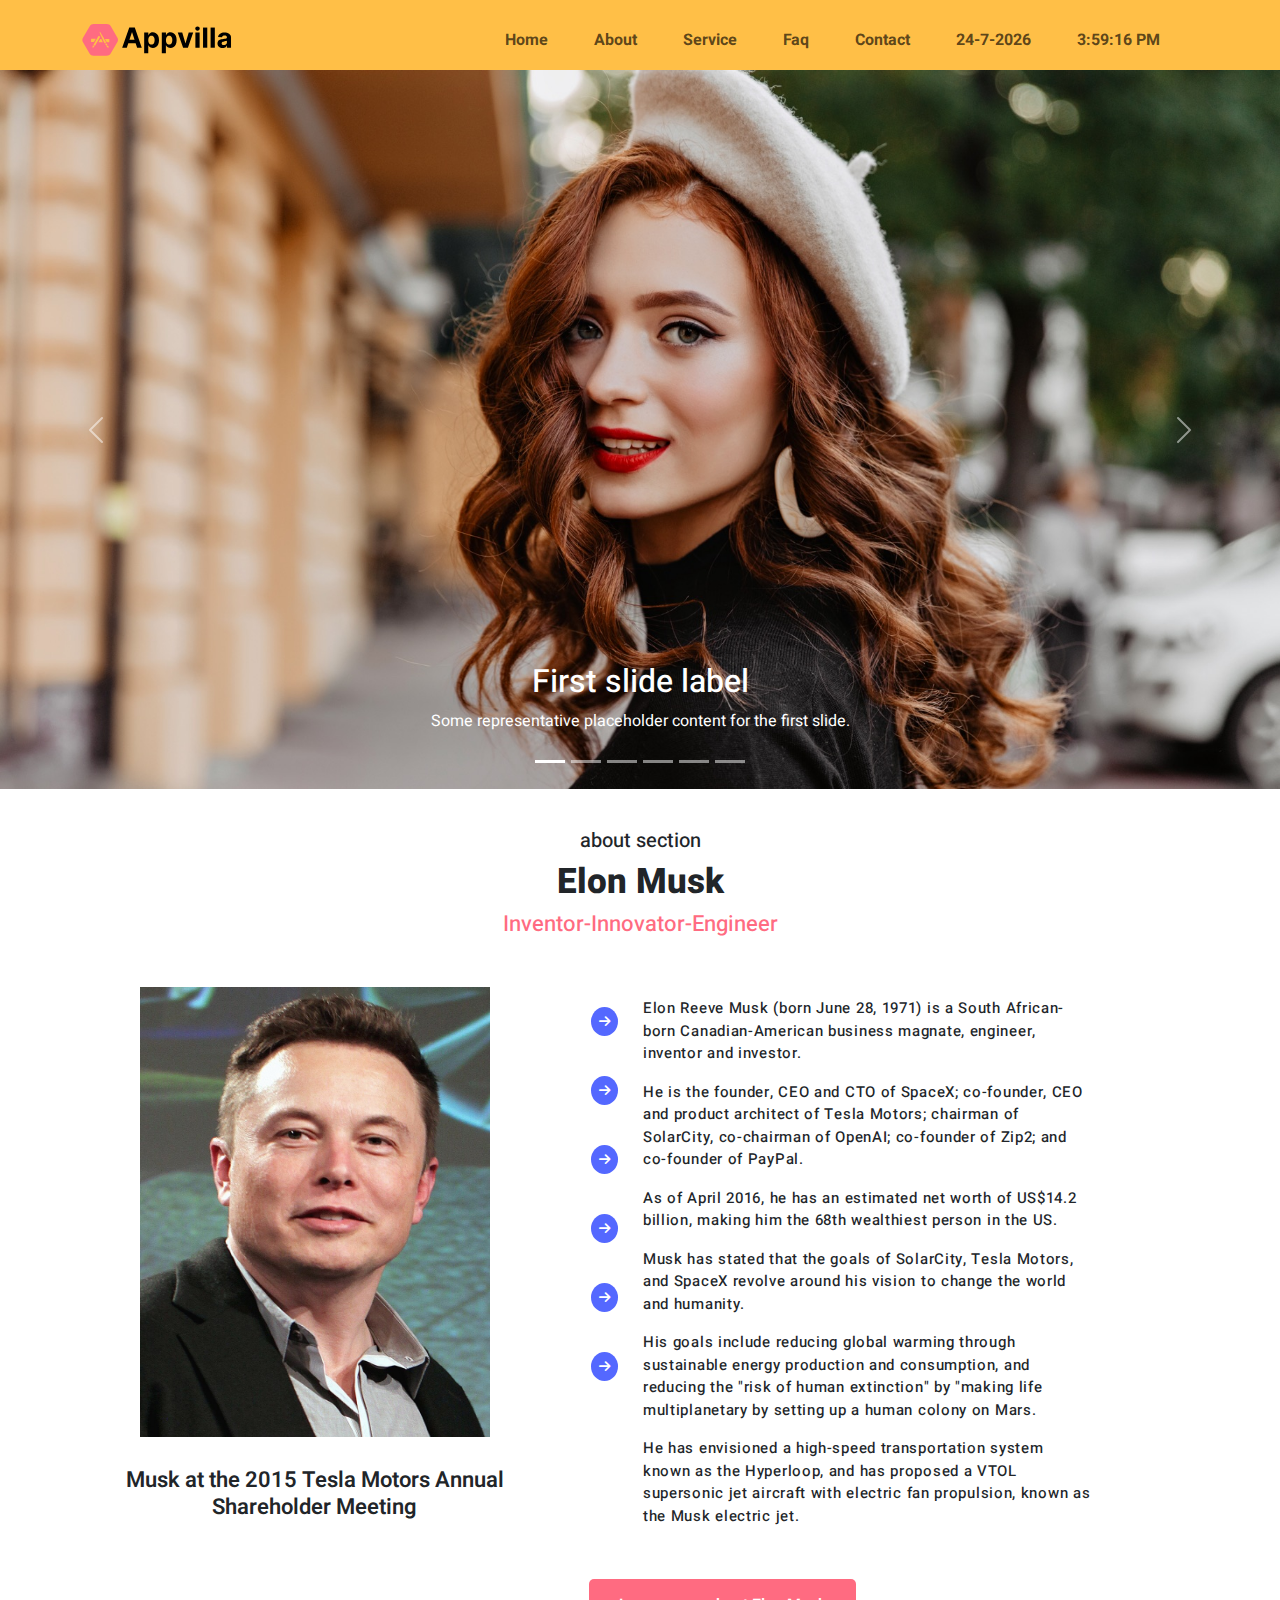
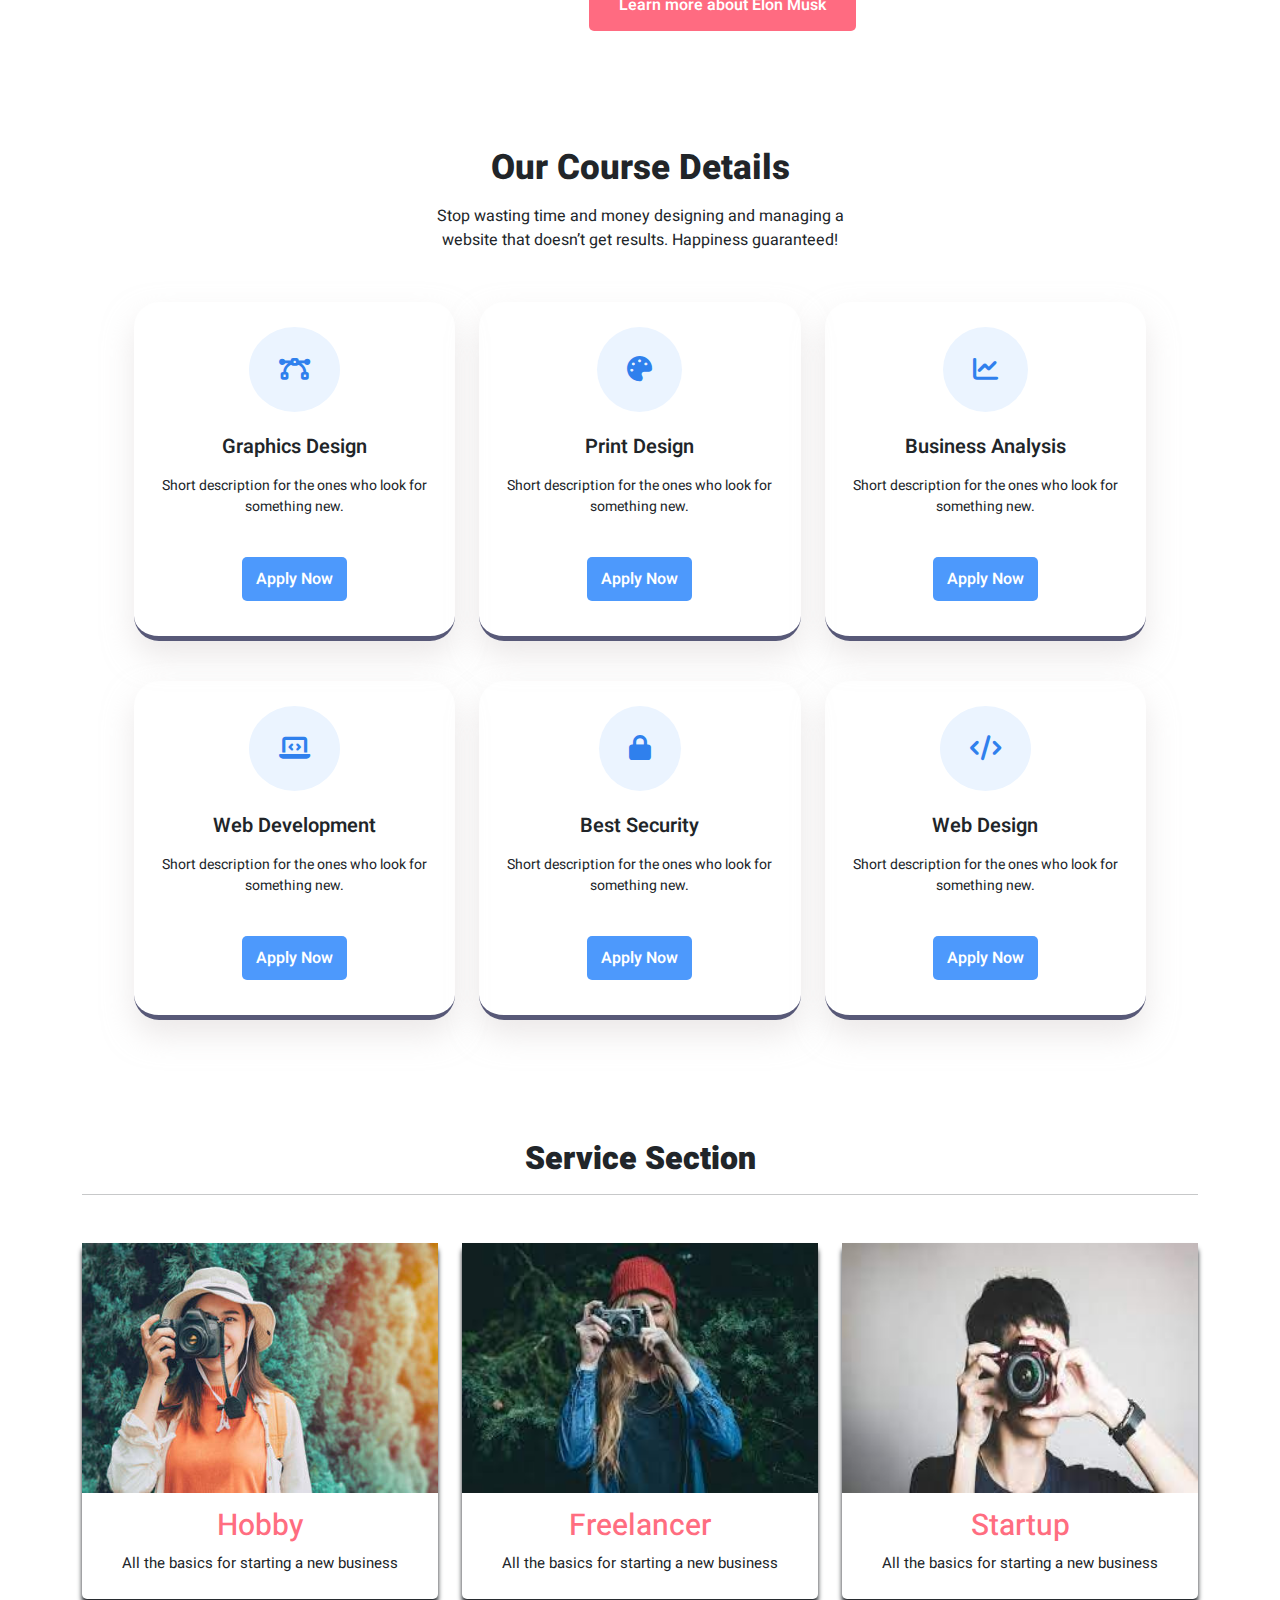
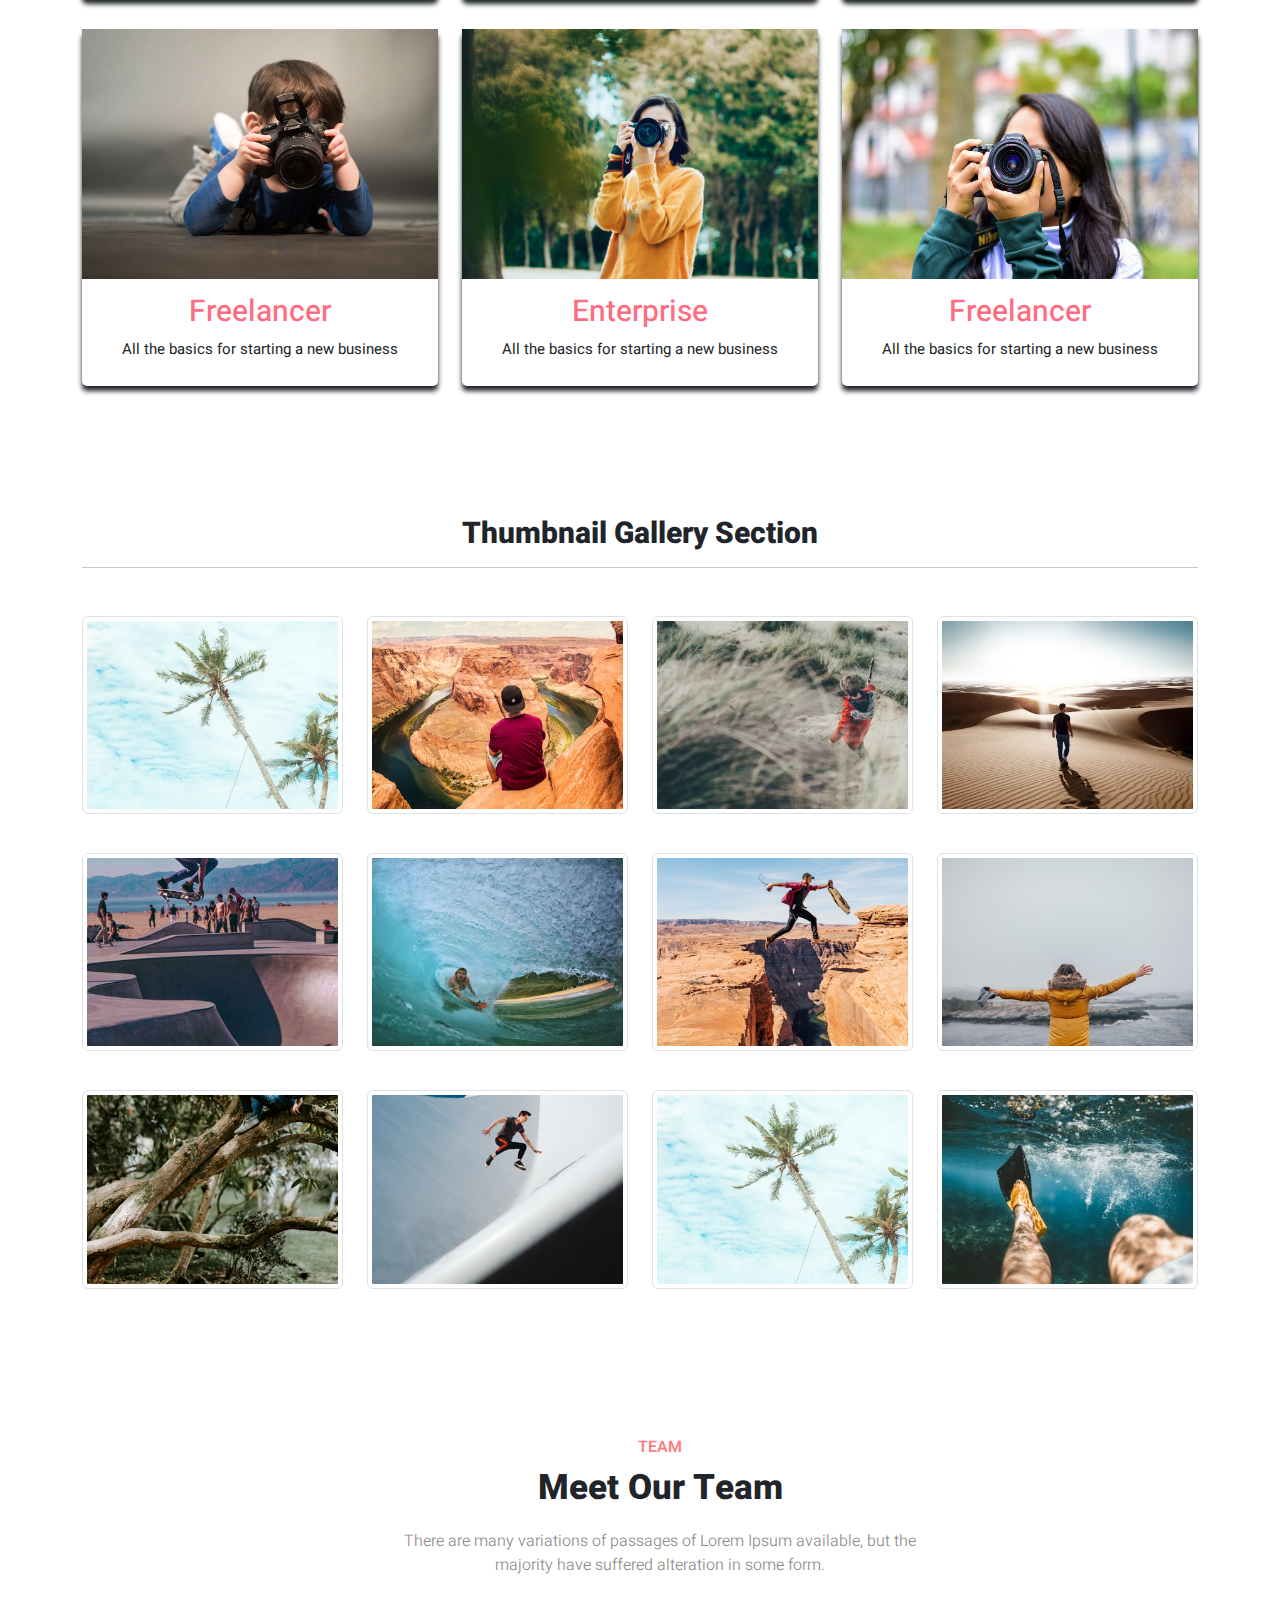
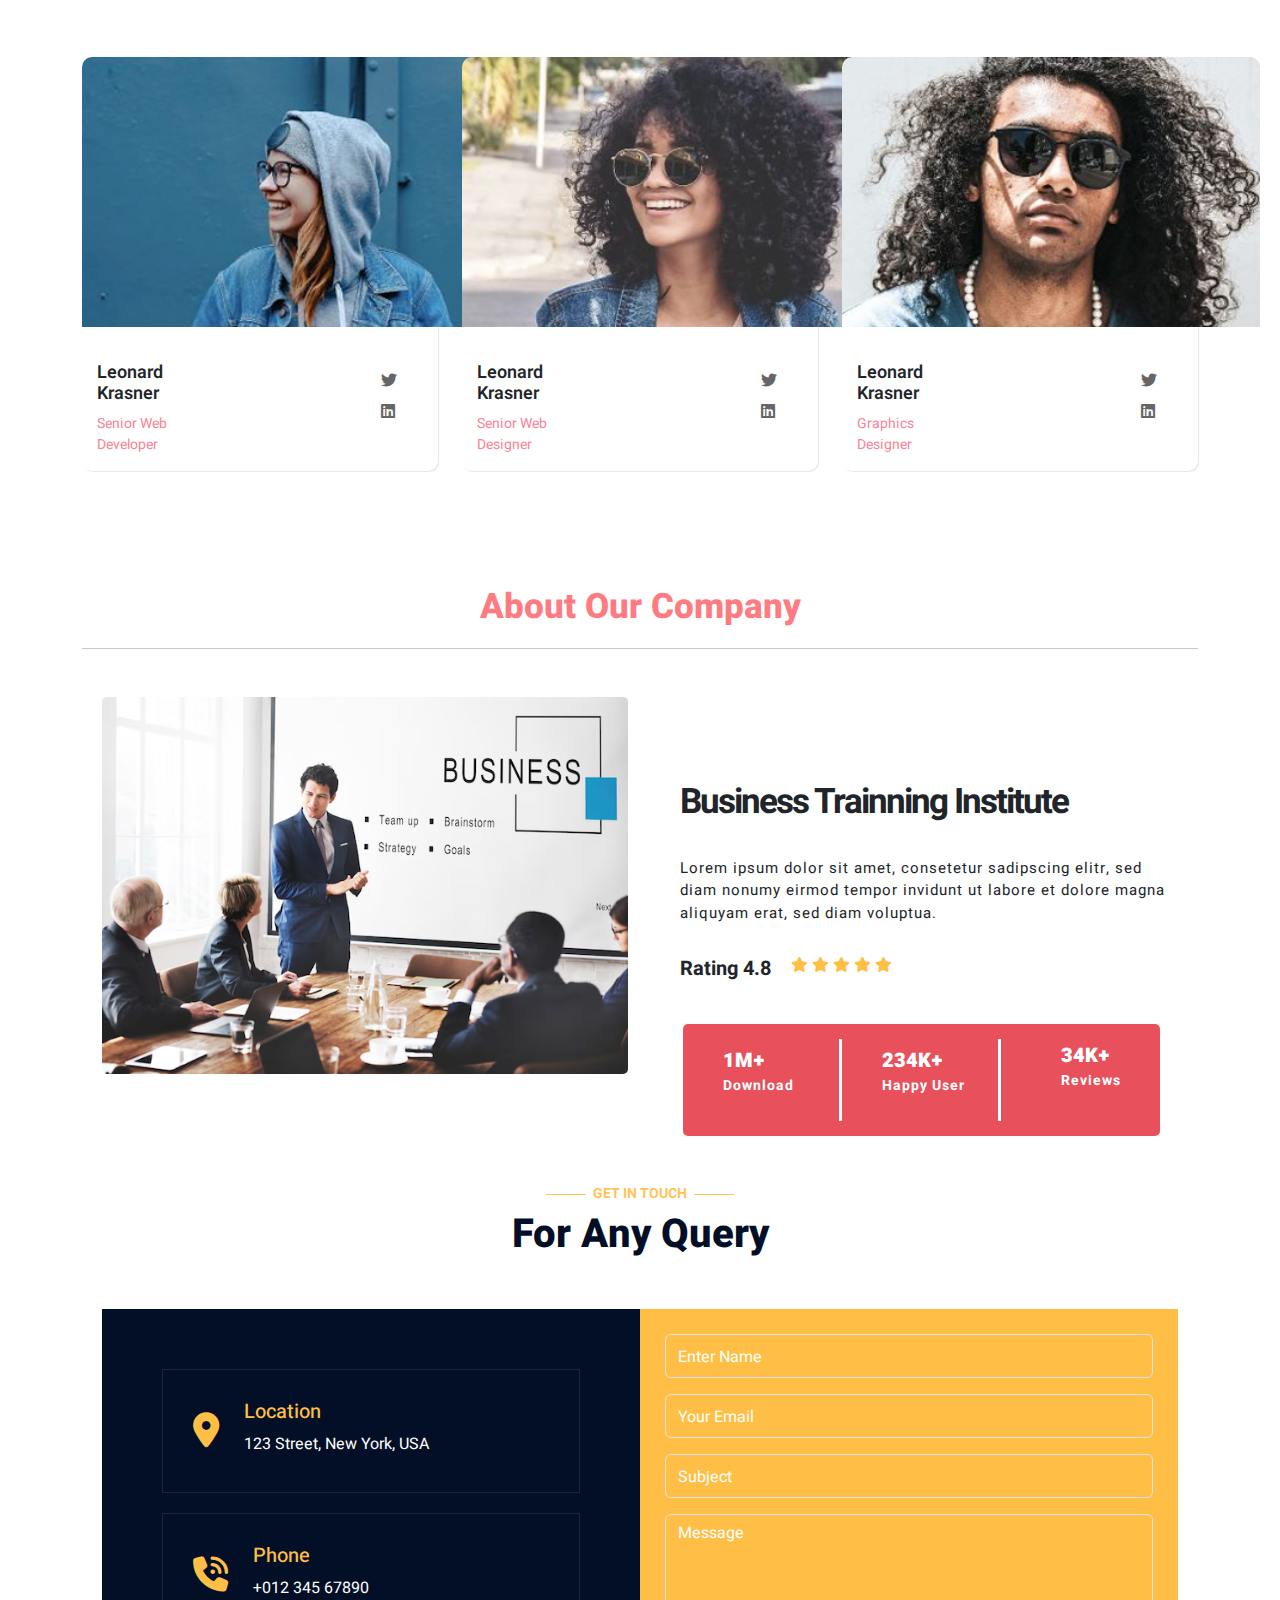
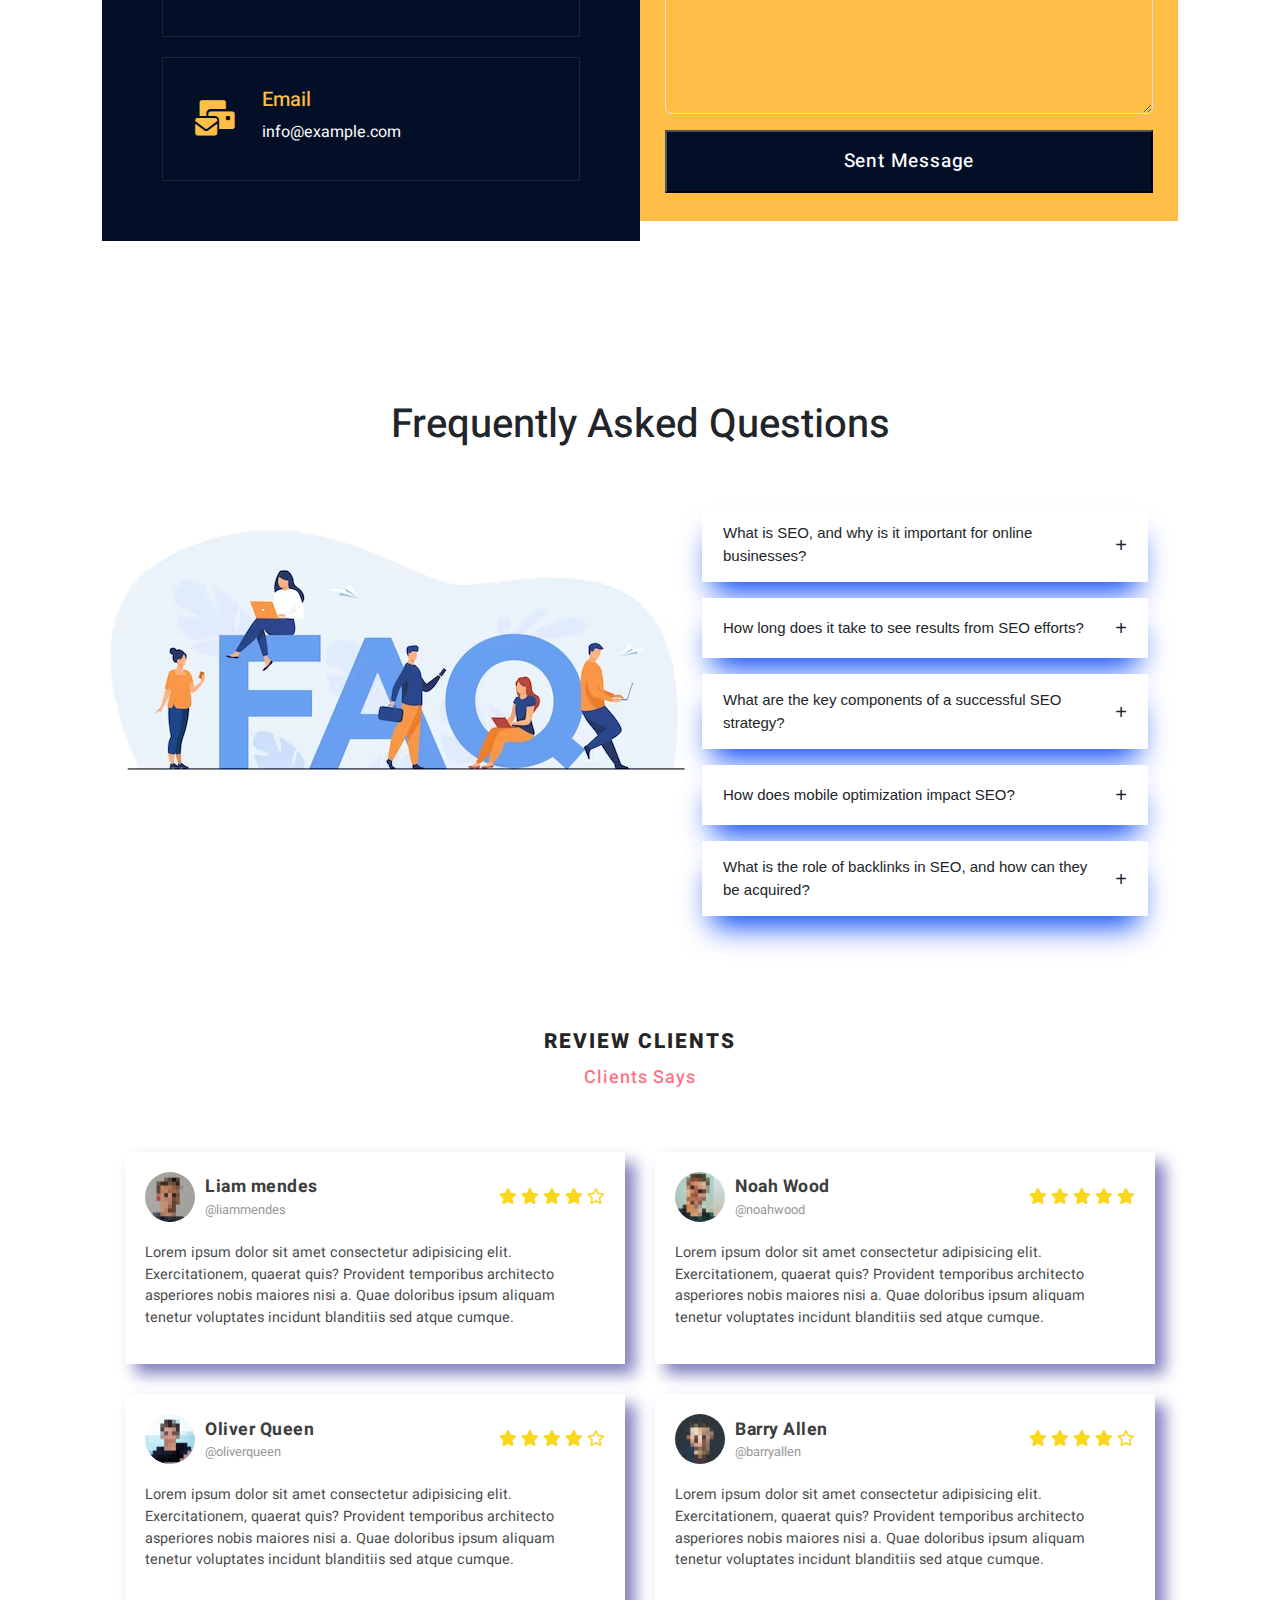
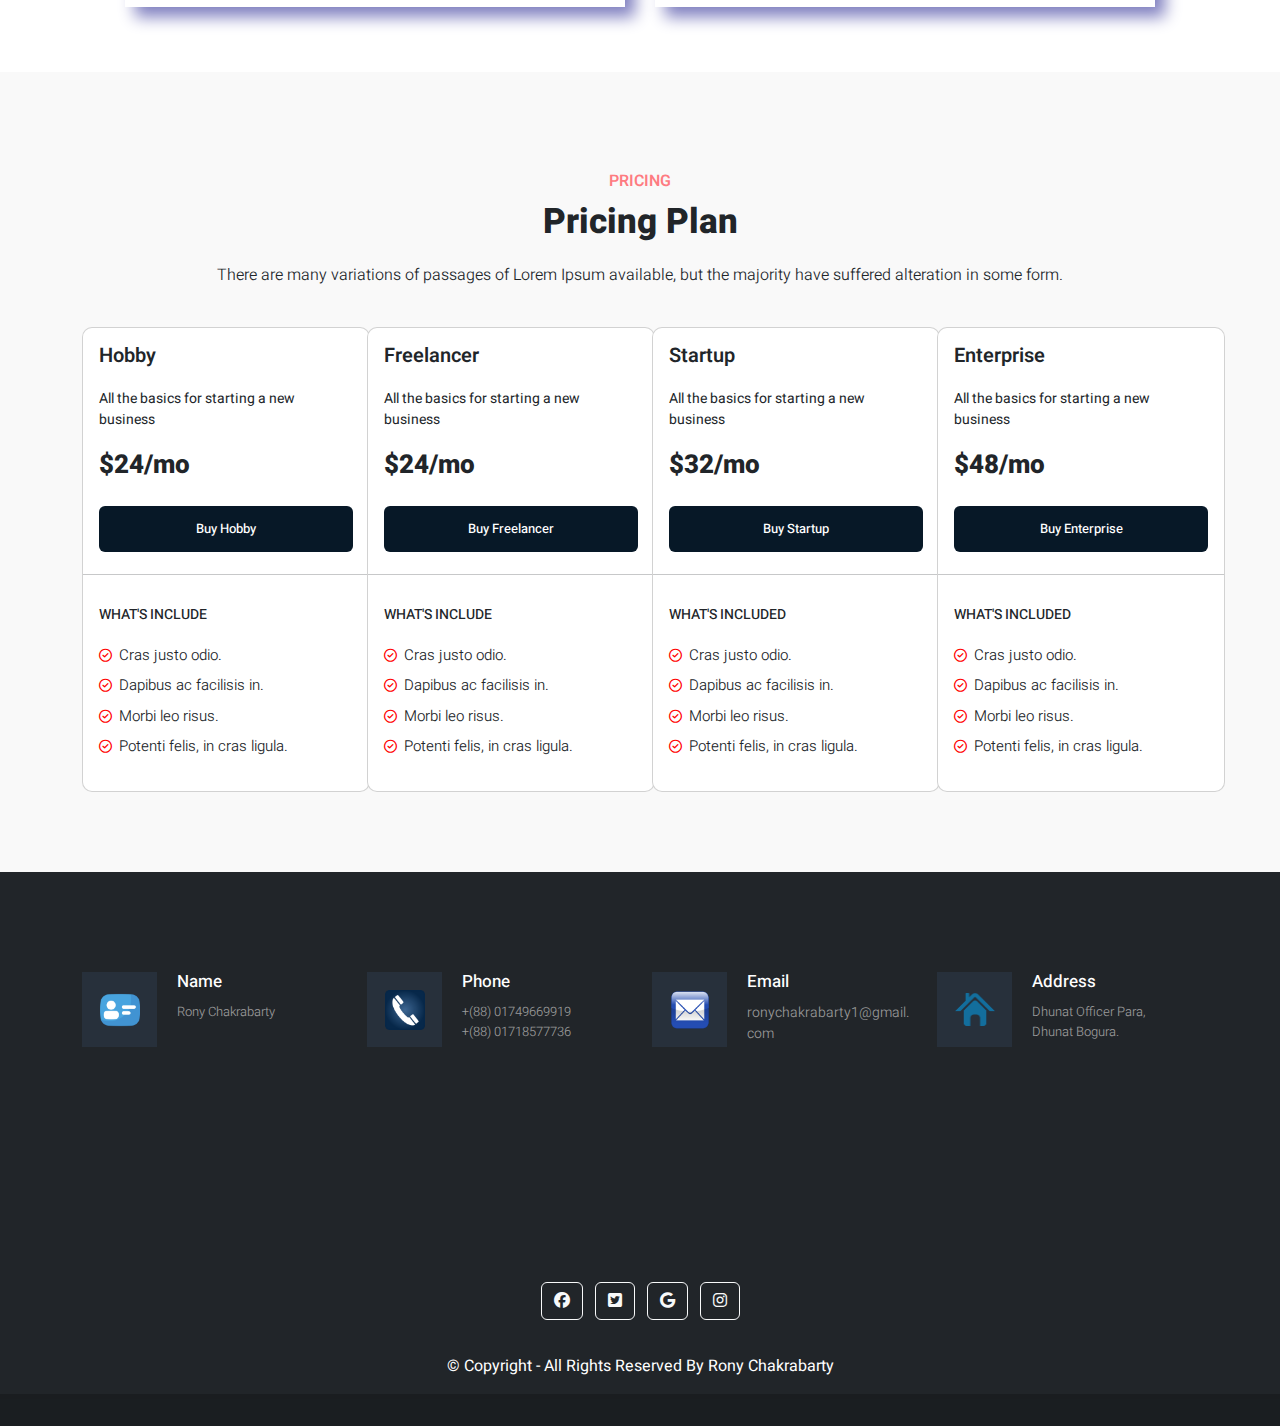
<file: index.html>
<!doctype html>

<html lang="en">
  <head>
    <meta charset="utf-8">
    <meta name="viewport" content="width=device-width, initial-scale=1">
    <title></title>
	
	<link rel="stylesheet" href="fontawesome/css/all.min.css">
	<link rel="stylesheet" href="css/bootstrap.min.css">
	<link rel="stylesheet" href="css/animate.min.css">
	<link rel="stylesheet" href="css/Style_30-04-24.css">

	
	<link href="https://fonts.googleapis.com/css2?family=Heebo:wght@100;200;300;400;500;600;700;800;900&display=swap" rel="stylesheet">

  </head>
  
  <body>
  
  
<!--Navbar Section-->


	<header class="header-section">
	
	<nav class="navbar navbar-expand-lg navo-navbar">
	<div class="container">
		
		 <a class="navbar-brand navbar-logo" href="#">
			<img src="img/logo.svg">
		</a>
		
		<button class="navbar-toggler" type="button" data-bs-toggle="collapse" data-bs-target="#navbarSupportedContent" aria-controls="navbarSupportedContent" aria-expanded="false" aria-label="Toggle navigation">
		  <span class="navbar-toggler-icon"></span>
		</button>
	
		<div class="collapse navbar-collapse" id="navbarSupportedContent">
		
			<ul class="navbar-nav ms-auto mb-2 mb-lg-0 navo-menu">
		  
				<li class="nav-item">
					<a class="nav-link" aria-current="page" href="index_30-04-24.html">Home</a>
				</li>
				<li class="nav-item">
					<a class="nav-link" href="#About-co-section">About</a>
				</li>
				<li class="nav-item">
					<a class="nav-link" href="#">Service</a>
				</li>
				<li class="nav-item">
					<a class="nav-link" href="index_FAQ.html" target="_blank">Faq</a>
				</li>
				<li class="nav-item">
					<a class="nav-link" href="#">Contact</a>
				</li>
				
				<li class="nav-item">
					<a id="show" class="nav-link" href="#"></a>
				</li>
				
				<li class="nav-item">
					<a id="time" class="nav-link" href="#"></a>
				</li>
							
			</ul>			
		</div>
	</div>
	
	</nav>

	</header>
	
<!--slider-section-->
	
	<section>

        <div id="carouselExample" class="carousel slide" data-bs-ride="carousel">
		
			<div class="carousel-indicators">
				<button type="button" data-bs-target="#carouselExample" data-bs-slide-to="0" class="active" aria-current="true" aria-label="Slide 1"></button>
				<button type="button" data-bs-target="#carouselExample" data-bs-slide-to="1" aria-label="Slide 2"></button>
				<button type="button" data-bs-target="#carouselExample" data-bs-slide-to="2" aria-label="Slide 3"></button>
				<button type="button" data-bs-target="#carouselExample" data-bs-slide-to="3" aria-label="Slide 4"></button>
				<button type="button" data-bs-target="#carouselExample" data-bs-slide-to="4" aria-label="Slide 5"></button>
				<button type="button" data-bs-target="#carouselExample" data-bs-slide-to="5" aria-label="Slide 6"></button>
			</div>

			<div class="carousel-inner">
			
				<div class="carousel-item active" data-bs-interval="1500">
					<img src="img/1 (1).jpg" class="d-block w-100" alt="...">
					<div class="carousel-caption d-none d-md-block">
						<h2>First slide label</h2>
						<p>Some representative placeholder content for the first slide.</p>
					</div>

				</div>
				
				<div class="carousel-item">
					<img src="img/1 (5).jpg" class="d-block w-100" alt="...">
					<div class="carousel-caption d-none d-md-block">
						<h2>Second slide label</h2>
						<p>Some representative placeholder content for the first slide.</p>
					</div>
				</div>
				
				<div class="carousel-item">
					<img src="img/1 (2).jpg" class="d-block w-100" alt="...">
					<div class="carousel-caption d-none d-md-block">
						<h2>Third slide label</h2>
						<p>Some representative placeholder content for the first slide.</p>
					</div>
				</div>
				
				<div class="carousel-item">
					<img src="img/1 (3).jpg" class="d-block w-100" alt="...">
					<div class="carousel-caption d-none d-md-block">
						<h2>Forth slide label</h2>
						<p>Some representative placeholder content for the first slide.</p>
					</div>
				</div>
				
				<div class="carousel-item">
					<img src="img/1 (6).jpg" class="d-block w-100" alt="...">
					<div class="carousel-caption d-none d-md-block">
						<h2>Fifth slide label</h2>
						<p>Some representative placeholder content for the first slide.</p>
					</div>
				</div>
				
				<div class="carousel-item">
					<img src="img/1 (4).jpg" class="d-block w-100" alt="...">
					<div class="carousel-caption d-none d-md-block">
						<h2>Sixth slide label</h2>
						<p>Some representative placeholder content for the first slide.</p>
					</div>
				</div>
				
			</div>
			
			<button class="carousel-control-prev" type="button" data-bs-target="#carouselExample" data-bs-slide="prev">
				<span class="carousel-control-prev-icon" aria-hidden="true"></span>
				<span class="visually-hidden">Previous</span>
			</button>
			<button class="carousel-control-next" type="button" data-bs-target="#carouselExample" data-bs-slide="next">
				<span class="carousel-control-next-icon" aria-hidden="true"></span>
				<span class="visually-hidden">Next</span>
			</button>

		</div>
		
   </section>
   
<!--about-section-->

	<section class="about-section">
	<div class="container">
	
		
	
		<div class="about-header text-center">
			<h5>about section</h5>
			<h1>Elon Musk</h1>
			<h2>Inventor-Innovator-Engineer</h2>
		</div>
	
		<div class="row about-row">
	
			<div class="col-md-5 text-center">

					<div class="elon-musk">
						<img src="img/Elon_Musk_2015.jpg">
						<h2>Musk at the 2015 Tesla Motors Annual Shareholder Meeting</h2>
					</div>
					

			</div>
			
			<div class="col-md-6 ">
			
				<div class="d-flex about-list">						
					<ul>
						<li><i class="fa-solid fa-arrow-right"></i></li>
						<li><i class="fa-solid fa-arrow-right"></i></li>
						<li><i class="fa-solid fa-arrow-right"></i></li>
						<li><i class="fa-solid fa-arrow-right"></i></li>
						<li><i class="fa-solid fa-arrow-right"></i></li>
						<li><i class="fa-solid fa-arrow-right"></i></li>					
					</ul>	
					
					<div class="about-paragraph">
						<p>Elon Reeve Musk (born June 28, 1971) is a South African-born Canadian-American business magnate, engineer, inventor and investor.</p>
						<p>He is the founder, CEO and CTO of SpaceX; co-founder, CEO and product architect of Tesla Motors; chairman of SolarCity, co-chairman of OpenAI; co-founder of Zip2; and co-founder of PayPal.</p>
						<p>As of April 2016, he has an estimated net worth of US$14.2 billion, making him the 68th wealthiest person in the US.</p>
						<p>Musk has stated that the goals of SolarCity, Tesla Motors, and SpaceX revolve around his vision to change the world and humanity.</p>
						<p>His goals include reducing global warming through sustainable energy production and consumption, and reducing the "risk of human extinction" by "making life multiplanetary by setting up a human colony on Mars.</p>
						<p>He has envisioned a high-speed transportation system known as the Hyperloop, and has proposed a VTOL supersonic jet aircraft with electric fan propulsion, known as the Musk electric jet.</p>
					</div>
						
				</div>
		
				<div class="about-information">
					  <ul class="about-information-ul">
						<li><h4></h4></li>
						<li><h4></h4></li>
						<li><h4></h4></li>
						<li><h4></h4></li>
						<li><h4></h4></li>
						<li><h4></h4></li>
					  </ul>
				</div>
				
			
				
				<div class="about-search">	 
					<a href="">Learn more about Elon Musk</a>
				</div>	
			</div>
		

		</div>
	</div>
	</section>
	
	
<!--Course-Section-->

	<section class="feature-section">	
	<div class="container">
	
		<div class="row justify-content-center">
		
			<div class="col-md-5">
				<div class="feature-title text-center">
					<h2>Our Course Details</h2>
					<p>Stop wasting time and money designing and managing a website that doesn’t get results. Happiness guaranteed!</p>
				</div>
			</div>
				
		</div>
		
		<div class="row text-center feature-row">
			
			<div class="col-md-4">				
				<div class="feature-content-box">
					<i class="fa-solid fa-bezier-curve"></i>
					<h4>Graphics Design</h4>
					<p>Short description for the ones who look for something new.</p>
					<div class="course-apply">
						<a href="">Apply Now</a>
					</div>
				</div>			
			</div>
			
			<div class="col-md-4">				
				<div class="feature-content-box">
					<i class="fa-solid fa-palette"></i>
					<h4>Print Design</h4>
					<p>Short description for the ones who look for something new.</p>
					<div class="course-apply">
						<a href="">Apply Now</a>
					</div>
				</div>			
			</div>
			
			<div class="col-md-4">				
				<div class="feature-content-box">
					<i class="fa-solid fa-chart-line"></i>
					<h4>Business Analysis</h4>
					<p>Short description for the ones who look for something new.</p>
					<div class="course-apply">
						<a href="">Apply Now</a>
					</div>
				</div>			
			</div>
			
			<div class="col-md-4">				
				<div class="feature-content-box">
					<i class="fa-solid fa-laptop-code"></i>
					<h4>Web Development</h4>
					<p>Short description for the ones who look for something new.</p>
					<div class="course-apply">
						<a href="">Apply Now</a>
					</div>
				</div>			
			</div>
			
			<div class="col-md-4">				
				<div class="feature-content-box">
					<i class="fa-solid fa-lock"></i>
					<h4>Best Security</h4>
					<p>Short description for the ones who look for something new.</p>
					<div class="course-apply">
						<a href="">Apply Now</a>
					</div>
				</div>			
			</div>
			
			<div class="col-md-4">				
				<div class="feature-content-box">
					<i class="fa-solid fa-code"></i>
					<h4>Web Design</h4>
					<p>Short description for the ones who look for something new.</p>
					<div class="course-apply">
						<a href="">Apply Now</a>
					</div>
				</div>			
			</div>
			
		</div>
	
	</div>	
	</section>

<!--Service-section-->
	
	<section class="service-section">
	<div class="container service-container">
		
		<div class="text-center service-heading">
			<h2>Service Section</h2>
		</div>
		
		<hr class="mt-2 mb-5">
		
		<div class="row service-row">
			
			<div class="col-md-4 service-col">
				<div class="service-sub">
					<img src="img/service(0).jpg" class="img-fluid">
					<h3>Hobby</h3>
					<p>All the basics for starting a new business</p>
				</div>
			</div>
			
			<div class="col-md-4 service-col">
				<div class="service-sub">
					<img src="img/service(1).jpeg" class="img-fluid">
					<h3>Freelancer</h3>
					<p>All the basics for starting a new business</p>
				</div>
			</div>
			
			<div class="col-md-4 service-col">
				<div class="service-sub">
					<img src="img/service(2).jpeg" class="img-fluid">
					<h3>Startup</h3>
					<p>All the basics for starting a new business</p>
				</div>
			</div>
			
			<div class="col-md-4 service-col">
				<div class="service-sub">
					<img src="img/service(2).jpg" class="img-fluid">
					<h3>Freelancer</h3>
					<p>All the basics for starting a new business</p>
				</div>
			</div>
			
			<div class="col-md-4 service-col">
				<div class="service-sub">
					<img src="img/service(3).jpg" class="img-fluid">
					<h3>Enterprise</h3>
					<p>All the basics for starting a new business</p>
				</div>
			</div>
			
			<div class="col-md-4 service-col">
				<div class="service-sub">
					<img src="img/service(4).jpg" class="img-fluid">
					<h3>Freelancer</h3>
					<p>All the basics for starting a new business</p>
				</div>
			</div>
			
		</div>
		
	</div>
	</section>
	
	
<!--Gallery-section-->
	

	<section class="gallery-section">
	<div class="container gallery-container">
		
		<div class="text-center gallery-header">
			<h2>Thumbnail Gallery Section</h2>
		</div>

		<hr class="mt-2 mb-5">

		<div class="row text-center text-lg-start">

			<div class="col-lg-3 col-md-4 col-6 gallery-col">
			  <a href="" class="d-block mb-4 h-100">
				<img class="img-fluid img-thumbnail" src="img/gallery (1).jfif" alt="">
			  </a>
			</div>
			<div class="col-lg-3 col-md-4 col-6 gallery-col">
			  <a href="" class="d-block mb-4 h-100">
				<img class="img-fluid img-thumbnail" src="img/gallery (2).jfif" alt="">
			  </a>
			</div>
			<div class="col-lg-3 col-md-4 col-6 gallery-col">
			  <a href="" class="d-block mb-4 h-100">
				<img class="img-fluid img-thumbnail" src="img/gallery (3).jfif" alt="">
			  </a>
			</div>
			<div class="col-lg-3 col-md-4 col-6 gallery-col">
			  <a href="" class="d-block mb-4 h-100">
				<img class="img-fluid img-thumbnail" src="img/gallery (4).jfif" alt="">
			  </a>
			</div>
			<div class="col-lg-3 col-md-4 col-6 gallery-col">
			  <a href="" class="d-block mb-4 h-100">
				<img class="img-fluid img-thumbnail" src="img/gallery (5).jfif" alt="">
			  </a>
			</div>
			<div class="col-lg-3 col-md-4 col-6 gallery-col">
			  <a href="" class="d-block mb-4 h-100">
				<img class="img-fluid img-thumbnail" src="img/gallery (6).jfif" alt="">
			  </a>
			</div>
			<div class="col-lg-3 col-md-4 col-6 gallery-col">
			  <a href="" class="d-block mb-4 h-100">
				<img class="img-fluid img-thumbnail" src="img/gallery (7).jfif" alt="">
			  </a>
			</div>
			<div class="col-lg-3 col-md-4 col-6 gallery-col">
			  <a href="" class="d-block mb-4 h-100">
				<img class="img-fluid img-thumbnail" src="img/gallery (8).jfif" alt="">
			  </a>
			</div>
			<div class="col-lg-3 col-md-4 col-6 gallery-col">
			  <a href="" class="d-block mb-4 h-100">
				<img class="img-fluid img-thumbnail" src="img/gallery (9).jfif" alt="">
			  </a>
			</div>
			<div class="col-lg-3 col-md-4 col-6 gallery-col">
			  <a href="" class="d-block mb-4 h-100">
				<img class="img-fluid img-thumbnail" src="img/gallery (10).jfif" alt="">
			  </a>
			</div>
			<div class="col-lg-3 col-md-4 col-6 gallery-col">
			  <a href="" class="d-block mb-4 h-100">
				<img class="img-fluid img-thumbnail" src="img/gallery (11).jfif" alt="">
			  </a>
			</div>
			<div class="col-lg-3 col-md-4 col-6 gallery-col">
			  <a href="" class="d-block mb-4 h-100">
				<img class="img-fluid img-thumbnail" src="img/gallery (12).jfif" alt="">
			  </a>
			</div>
		</div>

	</div>
	</section>
  

<!--Team-Section-->


	<section class="team-section">
	<div class="container team-container">
		
		<div class="row text-center text-row">
		
			<div class="team-heading">				
				<h6>TEAM</h6>
				<h3>Meet Our Team</h3>
				<p>There are many variations of passages of Lorem Ipsum available, but the majority have suffered alteration in some form.</p>
			</div>
			
		</div>
		
		<div class="row team-row">
		
			<div class="col-md-4">
				<div class="team-col-1">
					<img src="img/team1.jpg">
					<div class="d-flex team-text-icon">
						<div class="team-text">
							<h5>Leonard Krasner</h5>
							<p>Senior Web Developer</p>
						</div>
						<div class="team-icon">
							<a href=""><i class="fa-brands fa-twitter"></i></a>
							<a href=""><i class="fa-brands fa-linkedin"></i></a>
						</div>
					</div>									
				</div>
			</div>
			
			<div class="col-md-4">
				<div class="team-col-1">
					<img src="img/team2.jpg">
					<div class="d-flex team-text-icon">
						<div class="team-text">
							<h5>Leonard Krasner</h5>
							<p>Senior Web Designer</p>
						</div>
						<div class="team-icon">
							<a href=""><i class="fa-brands fa-twitter"></i></a>
							<a href=""><i class="fa-brands fa-linkedin"></i></a>
						</div>
					</div>									
				</div>
			</div>
			
			<div class="col-md-4">
				<div class="team-col-1">
					<img src="img/team3.jpg">
					<div class="d-flex team-text-icon">
						<div class="team-text">
							<h5>Leonard Krasner</h5>
							<p>Graphics Designer</p>
						</div>
						<div class="team-icon">
							<a href=""><i class="fa-brands fa-twitter"></i></a>
							<a href=""><i class="fa-brands fa-linkedin"></i></a>
						</div>
					</div>										
				</div>
			</div>
			
		</div>
		
	</div>
	</section>  
  

 <!--about-co-section-->
 
 
  <section class="about-co-section" id="About-co-section">
     <div class="container">
	 
		<div class="about-co-header text-center">
			<h2>About Our Company</h2>
		</div>
		
		<hr class="mt-2 mb-5">
		
          <div class="row">

 
               <div class="col-md-6">
                    <div class="company-left-content">
                         <img src="img/busines.avif">
                    </div>
               </div>

              <div class="col-md-6 company-right-content">			
				<div class="about-co-heading">
					<h1>Business Trainning Institute</h1>
					<p>Lorem ipsum dolor sit amet, consetetur sadipscing elitr, sed diam nonumy eirmod tempor invidunt ut labore et dolore magna aliquyam erat, sed diam voluptua.</p>
					<div class="d-flex about-co-rating">
						<span>Rating 4.8</span>	
						<div class="about-co-icon">
							<i class="fa-solid fa-star"></i>
							<i class="fa-solid fa-star"></i>
							<i class="fa-solid fa-star"></i>
							<i class="fa-solid fa-star"></i>
							<i class="fa-solid fa-star"></i>
						</div>
					</div>
					
					<div class="row about-co-content">
						<div class="col-md-4 about-co-content-col about-border">
							<h3>1M+</h3>
							<p>Download</p>
						</div>
						
						<div class="col-md-4 about-co-content-col about-border">
							<h3>234K+</h3>
							<p>Happy User</p>
						</div>
						
						<div class="col-md-4 about-co-content-col about-border-3">
							<h3>34K+</h3>
							<p>Reviews</p>
						</div>
					</div>
				</div>				
			</div>
			</div>
			
		 </div>
	</div>
 </section>    


<!--contact-section-->


	<section class="Query-section">	
	<div class="container query-container">
	
		<div class="justify-content-center">
		
			<div class="text-center header-query">
				<h6>GET IN TOUCH</h6>
				<h2>For Any Query</h2>				
			</div>
				
		</div>
		
		<div class="row query-row">
			
			<div class="col-md-6 query-left-col">
			
				<div class="query-div">
				
					<div class="d-flex query-col-1">
						<div class="query-icon">
							<i class="fa-solid fa-location-dot"></i>
						</div>						
						<div class="query-heading">
							<h5>Location</h5>
							<p>123 Street, New York, USA</p>						
						</div>
						
					</div>
					
					<div class="d-flex query-col-1">
						<div class="query-icon">
							<i class="fa-solid fa-phone-volume"></i>
						</div>						
						<div class="query-heading">
							<h5>Phone</h5>
							<p>+012 345 67890</p>						
						</div>
						
					</div>
					
					<div class="d-flex query-col-1">
						<div class="query-icon">
							<i class="fa-solid fa-envelopes-bulk"></i>
						</div>						
						<div class="query-heading">
							<h5>Email</h5>
							<p>info@example.com</p>						
						</div>
						
					</div>
		
				</div>
							
			</div>
			
			<div class="col-md-6 query-right-col">
				

				<div class="card-body">
					
					<form class="query-form">		
					
						<div class="mb-3">
							<input type="text" class="form-control query-box" placeholder="Enter Name">
						</div>
						<div class="mb-3">
							<input type="text" class="form-control query-box" placeholder="Your Email">
						</div>
						<div class="mb-3">
							<input type="text" class="form-control query-box" placeholder="Subject">		
						</div>
						<div class="mb-3">							
							<textarea class="form-control query-box" id="floatingTextarea2" placeholder="Message" style="height: 200px"></textarea>
						</div>
						
						<div class="mb-3">
							<button type="submit" class="col-md-12 query-btn" id="showbtn">Sent Message</button>
						</div>
						
					</form>
					
				</div>		
			
			</div>
							
		</div>
						
	</div>
		
	</section>
	
	
<!--FAQ-Section-->

<section class="faq-section">
    <div class="container">
        <div class="row">
		
            <div class="faq-header">
                <h1>Frequently Asked Questions</h1>
            </div>
            
            <div class="col-md-6">
			
                <div class="faq-image faq-left-content">
                    <img src="img/faq.avif" alt="">
                </div>
				
            </div>

            <div class="col-md-6">
			
                <div class="faq-right-content">
                    
                    <div class="faq-item">
                        <input type="checkbox" id="faq1">
                        <label for="faq1" class="faq-item-title"><span class="icon"></span>What is SEO, and why is it important for online businesses?</label>
                        <div class="faq-item-desc">SEO, or Search Engine Optimization, is the practice of optimizing a website to improve its visibility on search engines like Google. It involves various techniques to enhance a site's ranking in search results. SEO is crucial for online businesses as it helps drive organic traffic, increases visibility, and ultimately leads to higher conversions.</div>
                    </div>
                
                    <div class="faq-item">
                        <input type="checkbox" id="faq2">
                        <label for="faq2" class="faq-item-title"><span class="icon"></span>How long does it take to see results from SEO efforts?</label>
                        <div class="faq-item-desc">The timeline for seeing results from SEO can vary based on several factors, such as the competitiveness of keywords, the current state of the website, and the effectiveness of the SEO strategy. Generally, it may take several weeks to months before noticeable improvements occur. However, long-term commitment to SEO is essential for sustained success.</div>
                    </div>
                
                    <div class="faq-item">
                        <input type="checkbox" id="faq3">
                        <label for="faq3" class="faq-item-title"><span class="icon"></span>What are the key components of a successful SEO strategy?</label>
                        <div class="faq-item-desc">A successful SEO strategy involves various components, including keyword research, on-page optimization, quality content creation, link building, technical SEO, and user experience optimization. These elements work together to improve a website's relevance and authority in the eyes of search engines.</div>
                    </div>
                
                    <div class="faq-item">
                        <input type="checkbox" id="faq4">
                        <label for="faq4" class="faq-item-title"><span class="icon"></span>How does mobile optimization impact SEO?</label>
                        <div class="faq-item-desc">Mobile optimization is crucial for SEO because search engines prioritize mobile-friendly websites. With the increasing use of smartphones, search engines like Google consider mobile responsiveness as a ranking factor. Websites that provide a seamless experience on mobile devices are more likely to rank higher in search results.</div>
                    </div>
                
                    <div class="faq-item">
                        <input type="checkbox" id="faq5">
                        <label for="faq5" class="faq-item-title"><span class="icon"></span>What is the role of backlinks in SEO, and how can they be acquired?</label>
                        <div class="faq-item-desc">Backlinks, or inbound links from other websites to yours, play a significant role in SEO. They are considered a vote of confidence and can improve a site's authority. Quality over quantity is crucial when acquiring backlinks. Strategies for obtaining backlinks include creating high-quality content, guest posting, reaching out to industry influencers, and participating in community activities. It's important to focus on natural and ethical link-building practices.</div>
                    </div>
                
                </div>

            </div>

        </div>

    </div>
    
</section>


  
<!--Review-section-->


 <section class="review-section" id="testimonials">
        <div class="testimonial-heading">
            <span>Review Clients</span>
            <h4>Clients Says</h4>
        </div>
        <div class="testimonial-box-container">
            <div class="testimonial-box">
                <div class="box-top">
                    <div class="profile">
                        <div class="profile-img">
                            <img src="img/review (1).jpg">
                        </div>
                        <div class="name-user">
                            <strong>Liam mendes</strong>
                            <span>@liammendes</span>
                        </div>
                    </div>
                    <div class="reviews">
                        <i class="fas fa-star"></i>
                        <i class="fas fa-star"></i>
                        <i class="fas fa-star"></i>
                        <i class="fas fa-star"></i>
                        <i class="far fa-star"></i>
                    </div>
                </div>
                <div class="client-comment">
                    <p>Lorem ipsum dolor sit amet consectetur adipisicing elit. Exercitationem, quaerat quis? Provident temporibus architecto asperiores nobis maiores nisi a. Quae doloribus ipsum aliquam tenetur voluptates incidunt blanditiis sed atque cumque.</p>
                </div>
            </div>
            <div class="testimonial-box">
                <div class="box-top">
                    <div class="profile">
                        <div class="profile-img">
                            <img src="img/review (2).jpg">
                        </div>

                        <div class="name-user">
                            <strong>Noah Wood</strong>
                            <span>@noahwood</span>
                        </div>
                    </div>

                    <div class="reviews">
                        <i class="fas fa-star"></i>
                        <i class="fas fa-star"></i>
                        <i class="fas fa-star"></i>
                        <i class="fas fa-star"></i>
                        <i class="fas fa-star"></i>
                    </div>
                </div>

                <div class="client-comment">
                    <p>Lorem ipsum dolor sit amet consectetur adipisicing elit. Exercitationem, quaerat quis? Provident temporibus architecto asperiores nobis maiores nisi a. Quae doloribus ipsum aliquam tenetur voluptates incidunt blanditiis sed atque cumque.</p>
                </div>
            </div>

            <div class="testimonial-box">
    
                <div class="box-top">

                    <div class="profile">

                        <div class="profile-img">
                            <img src="img/review (3).jpg">
                        </div>
                        <div class="name-user">
                            <strong>Oliver Queen</strong>
                            <span>@oliverqueen</span>
                        </div>
                    </div>
                    <div class="reviews">
                        <i class="fas fa-star"></i>
                        <i class="fas fa-star"></i>
                        <i class="fas fa-star"></i>
                        <i class="fas fa-star"></i>
                        <i class="far fa-star"></i>
                    </div>
                </div>
                <div class="client-comment">
                    <p>Lorem ipsum dolor sit amet consectetur adipisicing elit. Exercitationem, quaerat quis? Provident temporibus architecto asperiores nobis maiores nisi a. Quae doloribus ipsum aliquam tenetur voluptates incidunt blanditiis sed atque cumque.</p>
                </div>
            </div>
            <div class="testimonial-box">
                <div class="box-top">
                    <div class="profile">
                        <div class="profile-img">
                            <img src="img/review (4).jpg">
                        </div>
                        <div class="name-user">
                            <strong>Barry Allen</strong>
                            <span>@barryallen</span>
                        </div>
                    </div>
                    <div class="reviews">
                        <i class="fas fa-star"></i>
                        <i class="fas fa-star"></i>
                        <i class="fas fa-star"></i>
                        <i class="fas fa-star"></i>
                        <i class="far fa-star"></i>
                    </div>
                </div>
                <div class="client-comment">
                    <p>Lorem ipsum dolor sit amet consectetur adipisicing elit. Exercitationem, quaerat quis? Provident temporibus architecto asperiores nobis maiores nisi a. Quae doloribus ipsum aliquam tenetur voluptates incidunt blanditiis sed atque cumque.</p>
                </div>
            </div>
        </div>
      </section>
  

<!--Pricing-Section-->

	<section class="Pricing-section">	
	<div class="container Pricing-container">
	
		<div class="row justify-content-center heading-row">
		
			<div class="text-center header-Pricing">
				<h6>PRICING</h6>
				<h2>Pricing Plan</h2>	
				<p>There are many variations of passages of Lorem Ipsum available, but the majority have suffered alteration in some form.</p>
			</div>
				
		</div>
		
		<div class="row Pricing-row">
			
			<div class="col-md-3 Pricing-div">
			
				<div class="Pricing-col">
					<div class="card" style="width: 18rem;">
					  <div class="card-body">
						<h5 class="card-title">Hobby</h5>
						<p class="card-text">All the basics for starting a new business</p>
						<h4>$24/mo</h4>
						<a href="" class="btn prising-btn">Buy Hobby</a>
					  </div>
					   
					  <div class="border-space"><hr></div>
					  <div class="card-body">
						<h3>WHAT'S INCLUDE</h3>
							<div>
							<ul class="list-items">
								<li><i class="fa-regular fa-circle-check"></i>Cras justo odio.</li>
								<li><i class="fa-regular fa-circle-check"></i>Dapibus ac facilisis in.</li>
								<li><i class="fa-regular fa-circle-check"></i>Morbi leo risus.</li>
								<li><i class="fa-regular fa-circle-check"></i>Potenti felis, in cras ligula.</li>								
							</ul>
							</div>
					  </div>
										  
					</div>
				</div>
					
			</div>
					
			<div class="col-md-3 Pricing-div">
			
				<div class="Pricing-col">
					<div class="card" style="width: 18rem;">
					  <div class="card-body">
						<h5 class="card-title">Freelancer</h5>
						<p class="card-text">All the basics for starting a new business</p>
						<h4>$24/mo</h4>
						<a href="" class="btn prising-btn">Buy Freelancer</a>
					  </div>
					   
					  <div class="border-space"><hr></div>
					  <div class="card-body">
						<h3>WHAT'S INCLUDE</h3>
							<div>
							<ul class="list-items">
								<li><i class="fa-regular fa-circle-check"></i>Cras justo odio.</li>
								<li><i class="fa-regular fa-circle-check"></i>Dapibus ac facilisis in.</li>
								<li><i class="fa-regular fa-circle-check"></i>Morbi leo risus.</li>
								<li><i class="fa-regular fa-circle-check"></i>Potenti felis, in cras ligula.</li>								
							</ul>
							</div>
					  </div>
										  
					</div>
				</div>
					
			</div>
			
			<div class="col-md-3 Pricing-div">
				
				<div class="Pricing-col">
					<div class="card" style="width: 18rem;">
					  <div class="card-body">
						<h5 class="card-title">Startup</h5>
						<p class="card-text">All the basics for starting a new business</p>
						<h4>$32/mo</h4>
						<a href="" class="btn prising-btn">Buy Startup</a>
					  </div>
					   
					  <div class="border-space"><hr></div>
					  
					  <div class="card-body">
						<h3>WHAT'S INCLUDED</h3>
							<div>
							<ul class="list-items">
								<li><i class="fa-regular fa-circle-check"></i>Cras justo odio.</li>
								<li><i class="fa-regular fa-circle-check"></i>Dapibus ac facilisis in.</li>
								<li><i class="fa-regular fa-circle-check"></i>Morbi leo risus.</li>
								<li><i class="fa-regular fa-circle-check"></i>Potenti felis, in cras ligula.</li>								
							</ul>
							</div>
					  </div>
										  
					</div>
				</div>
			</div>
			
			<div class="col-md-3 Pricing-div">
					
				<div class="Pricing-col">
					<div class="card" style="width: 18rem;">
					  <div class="card-body">
						<h5 class="card-title">Enterprise</h5>
						<p class="card-text">All the basics for starting a new business</p>
						<h4>$48/mo</h4>
						<a href="" class="btn prising-btn">Buy Enterprise</a>
					  </div>
					   
					  <div class="border-space"><hr></div>
					  <div class="card-body">
						<h3>WHAT'S INCLUDED</h3>
							<div>
							<ul class="list-items">
								<li><i class="fa-regular fa-circle-check"></i>Cras justo odio.</li>
								<li><i class="fa-regular fa-circle-check"></i>Dapibus ac facilisis in.</li>
								<li><i class="fa-regular fa-circle-check"></i>Morbi leo risus.</li>
								<li><i class="fa-regular fa-circle-check"></i>Potenti felis, in cras ligula.</li>								
							</ul>
							</div>
					  </div>
										  
					</div>
				</div>
							
			</div>
					
						
		</div>
	
	</div>	
	</section>


  
<!--Footer-Section-->

 <footer class="footer-main bg-dark">
  <div class="container">
    <div class="row address-main">
	
	 <div class="col-lg-3 col-sm-12 col-xs-12">
        <div class="address-box clearfix">
          <div class="add-icon">
            <img src="img/footer-icon.png" alt="" />
          </div>
          <div class="add-content">
            <h5>Name</h5>
            <p> Rony Chakrabarty</p>
          </div>
        </div>
      </div>
	
	  
      <div class="col-lg-3 col-sm-12 col-xs-12">
        <div class="address-box clearfix">
          <div class="add-icon">
            <img src="img/footer-icon-2.png" alt="" />
          </div>
          <div class="add-content">
            <h5>Phone</h5>
            <p>+(88) 01749669919 <br />
            +(88) 01718577736</p>
          </div>
        </div>
      </div>
	  
      <div class="col-lg-3 col-sm-12 col-xs-12">
        <div class="address-box clearfix">
          <div class="add-icon">
            <img src="img/footer-icon-3.png" alt="" />
          </div>
          <div class="add-content">
            <h5>Email</h5>
            <p> <a href="mailto:" style="text-decoration:none">ronychakrabarty1@gmail.com</a> </p>
          </div>
        </div>
      </div>
	  
	  <div class="col-lg-3 col-sm-12 col-xs-12">
        <div class="address-box clearfix">
          <div class="add-icon">
            <img src="img/footer-icon-1.png" alt="" />
          </div>
          <div class="add-content">
            <h5>Address</h5>
				<p> Dhunat Officer Para, <br>
				Dhunat Bogura. 
				</p>
				
				<div class="map">
					<iframe src="https://www.google.com/maps/embed?pb=!1m18!1m12!1m3!1d3621.209192045954!2d89.35841558885498!3d24.8225187!2m3!1f0!2f0!3f0!3m2!1i1024!2i768!4f13.1!3m3!1m2!1s0x39fc548855773b45%3A0x24dca5508ee7a170!2sNational%20Academy%20for%20Computer%20Training%20And%20Research%20(NACTAR)!5e0!3m2!1sen!2sbd!4v1714805257214!5m2!1sen!2sbd" width="100%" style="border:0;" allowfullscreen="" loading="lazy" referrerpolicy="no-referrer-when-downgrade"></iframe>
				</div>
				
          </div>
        </div>
      </div>
	  
    </div>
</div>



<footer class="bg-dark text-center text-white">


<div class="container p-4 pb-0">

  <section class="mb-4">

    <a class="btn btn-outline-light btn-floating m-1" href="#!" role="button"><i class="fa-brands fa-facebook"></i></a>
    <a class="btn btn-outline-light btn-floating m-1" href="#!" role="button"><i class="fa-brands fa-square-twitter"></i></a>
    <a class="btn btn-outline-light btn-floating m-1" href="#!" role="button"><i class="fa-brands fa-google"></i></a>
    <a class="btn btn-outline-light btn-floating m-1" href="#!" role="button"><i class="fa-brands fa-instagram"></i></a>

  </section>

</div>

		<div class="footer-copyright">
			<p>&#169; Copyright - All Rights Reserved By Rony Chakrabarty</p>
		</div>

<div class="text-center p-3" style="background-color: rgba(0, 0, 0, 0.2);"></div>
		

</footer>
</footer>



	

  
  <script src="js/bootstrap.bundle.min.js"></script>
  <script src="js/script.js"></script>
  
	<script>
		new WOW().init();
	</script>



  </body>
  
</html>
</file>
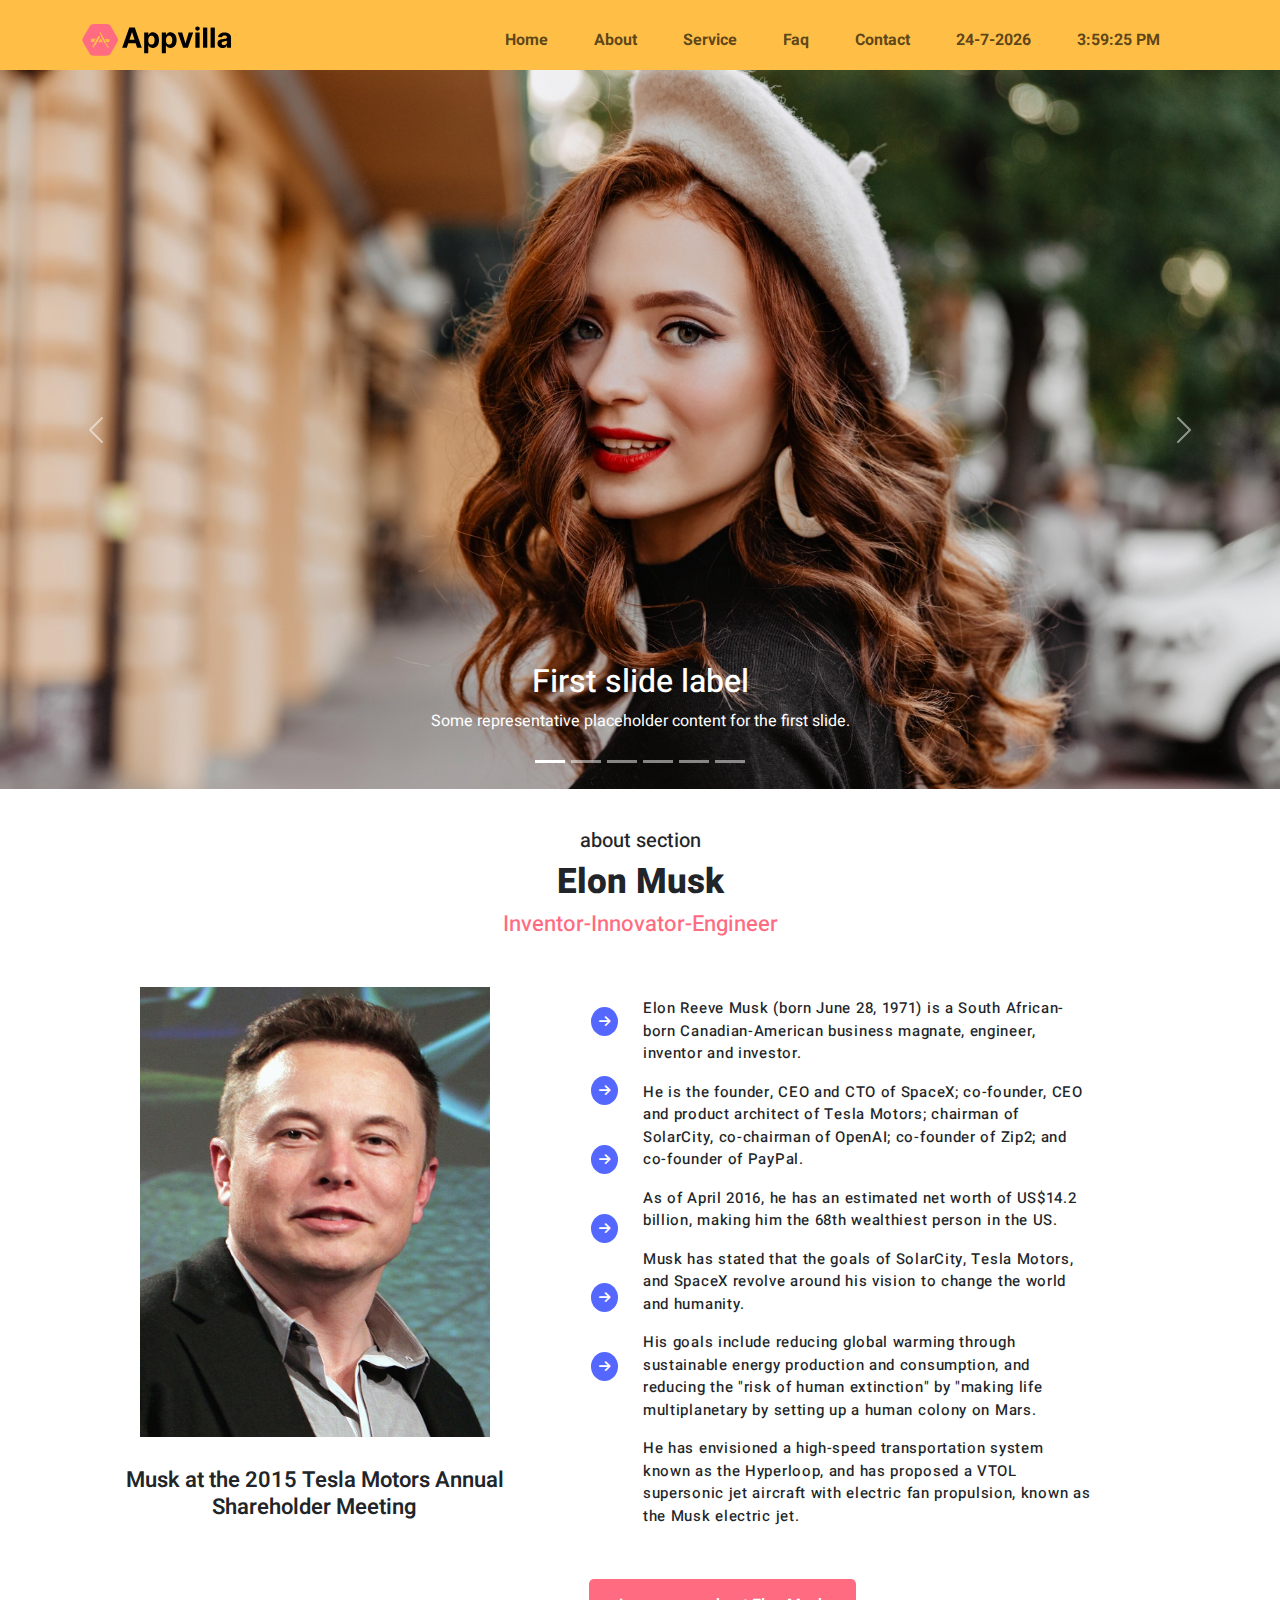
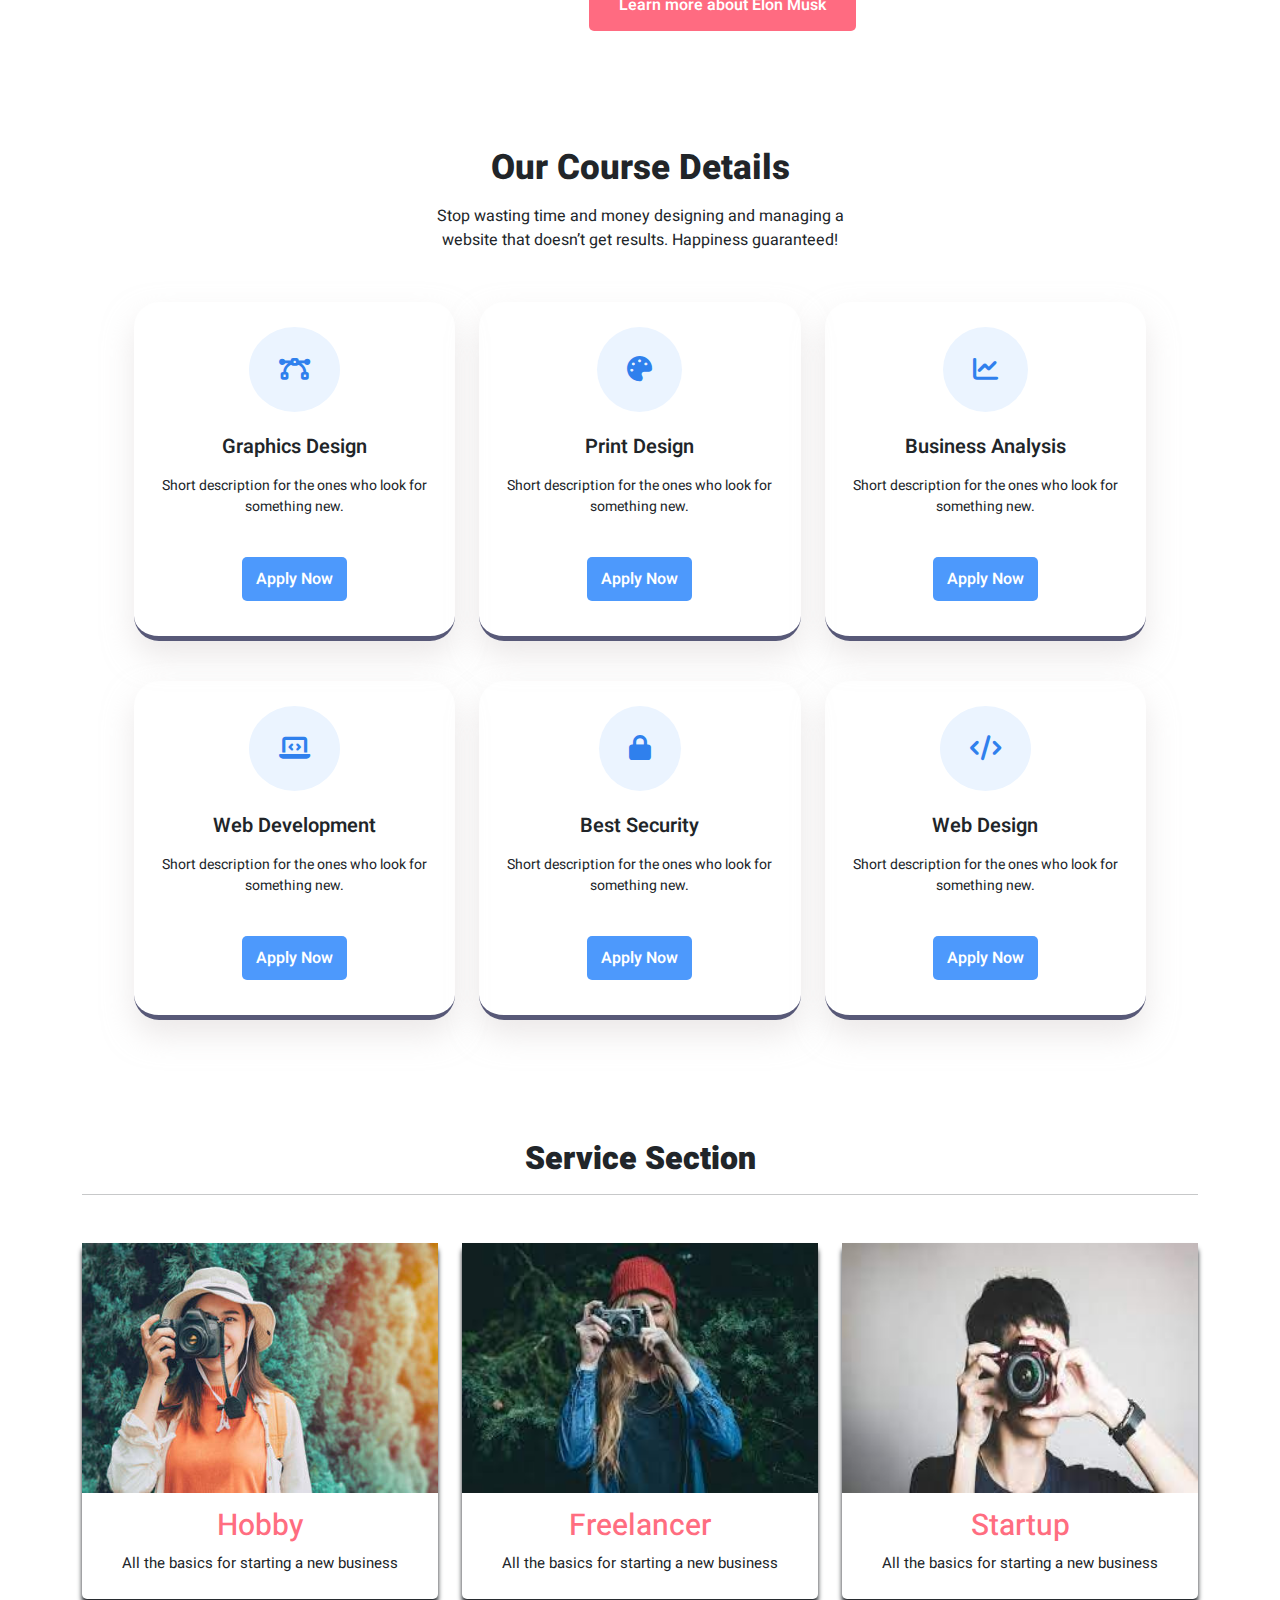
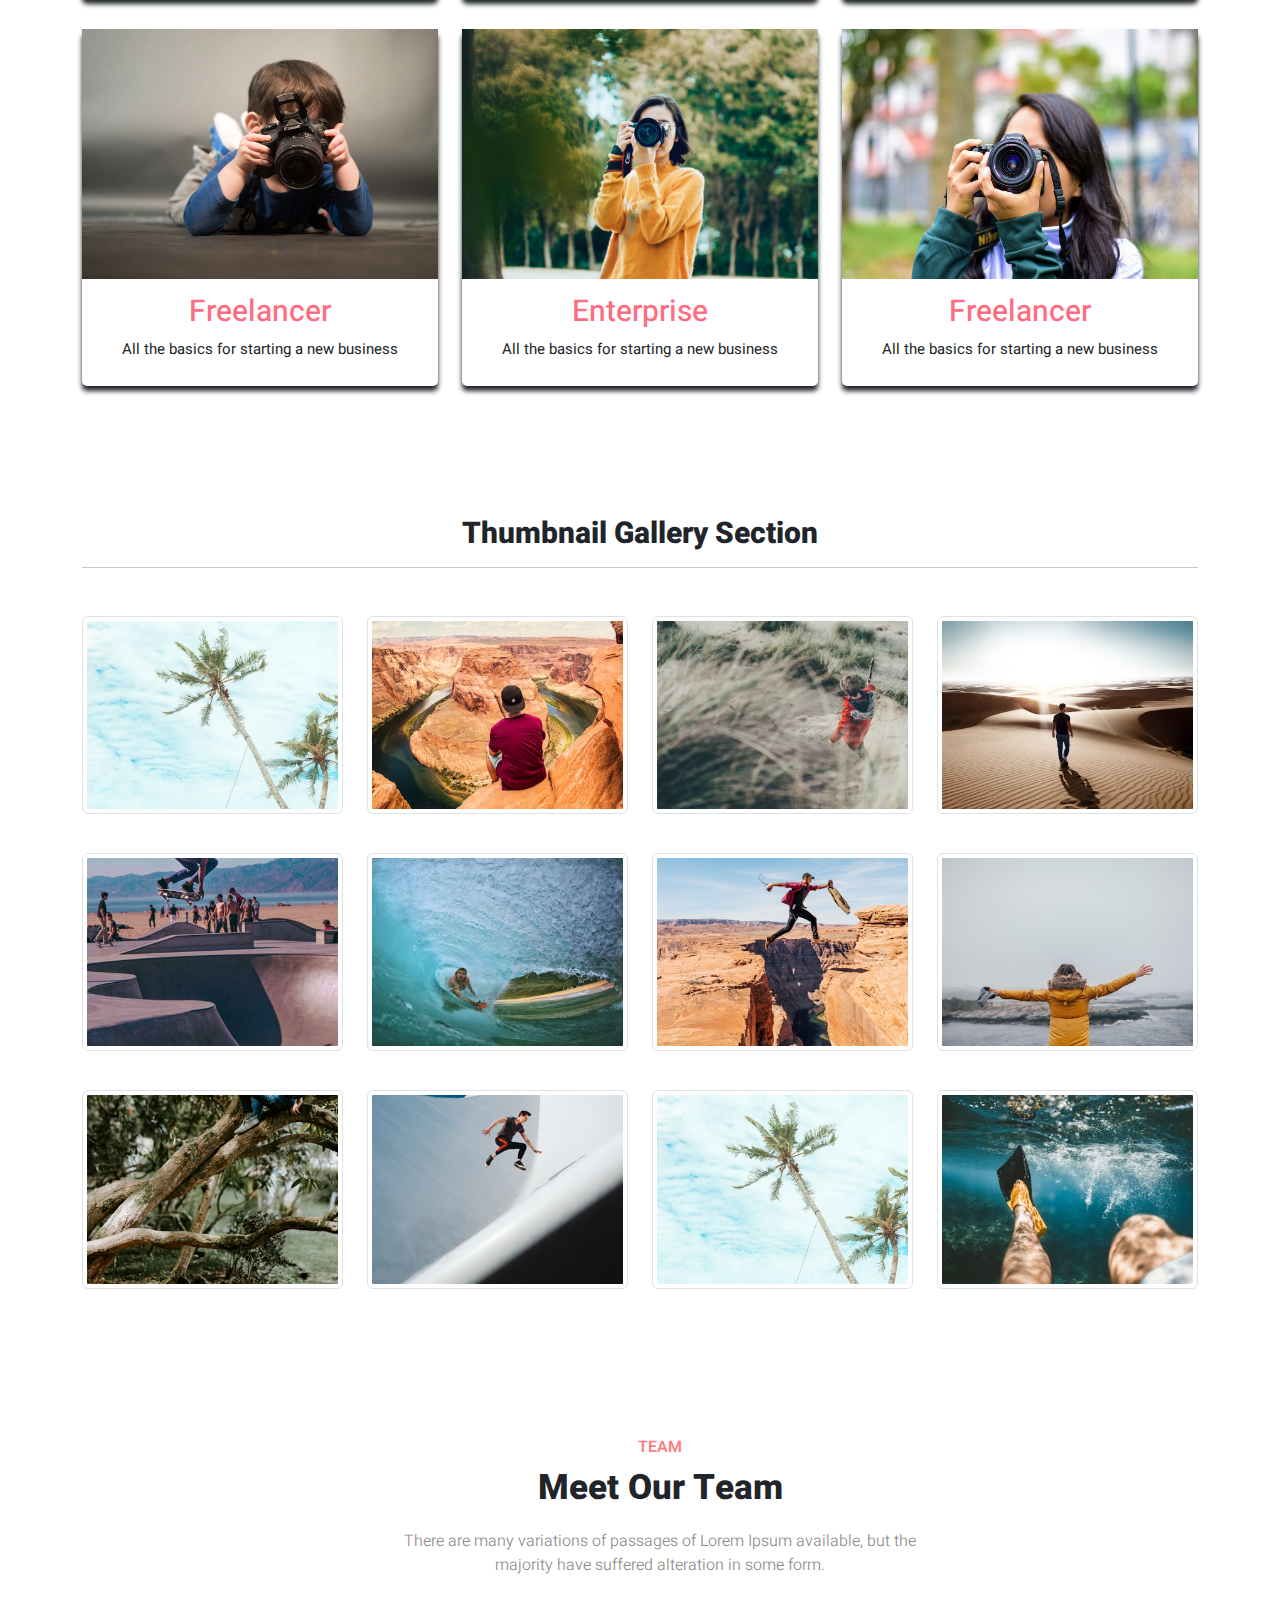
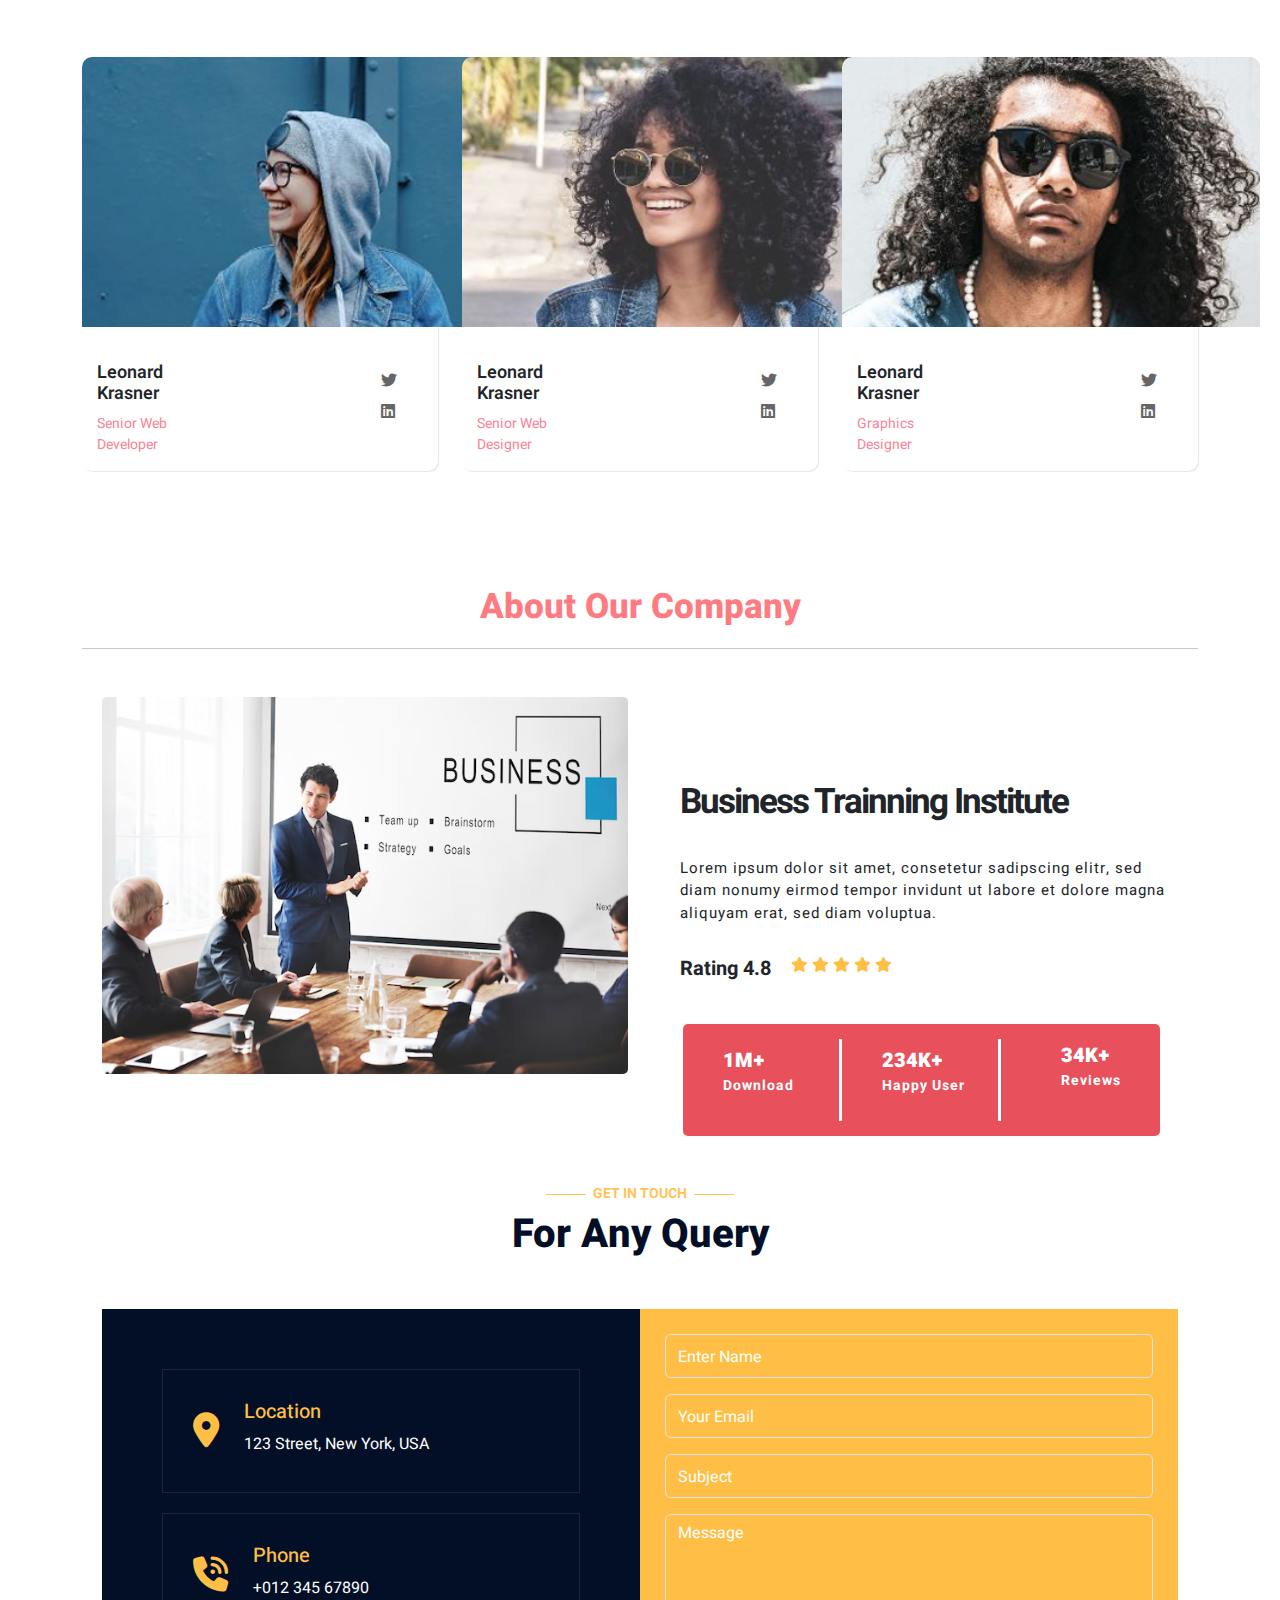
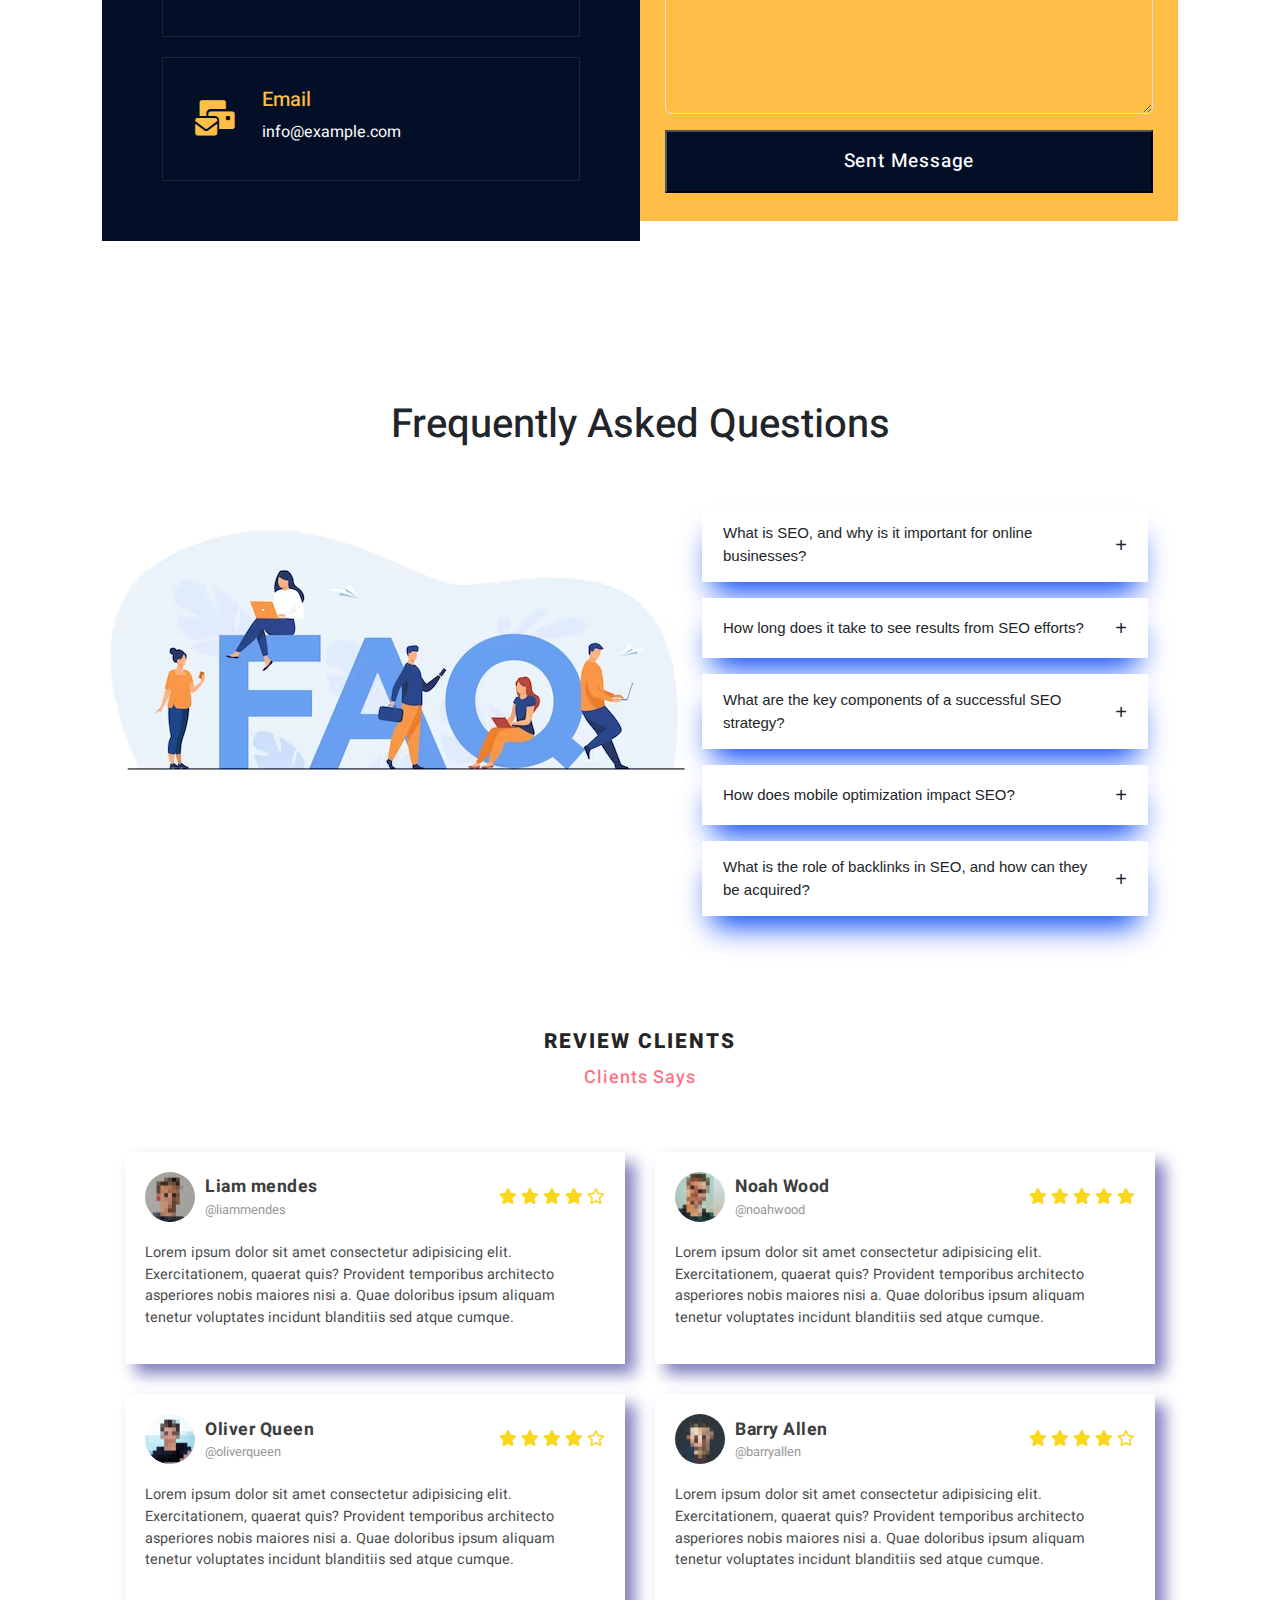
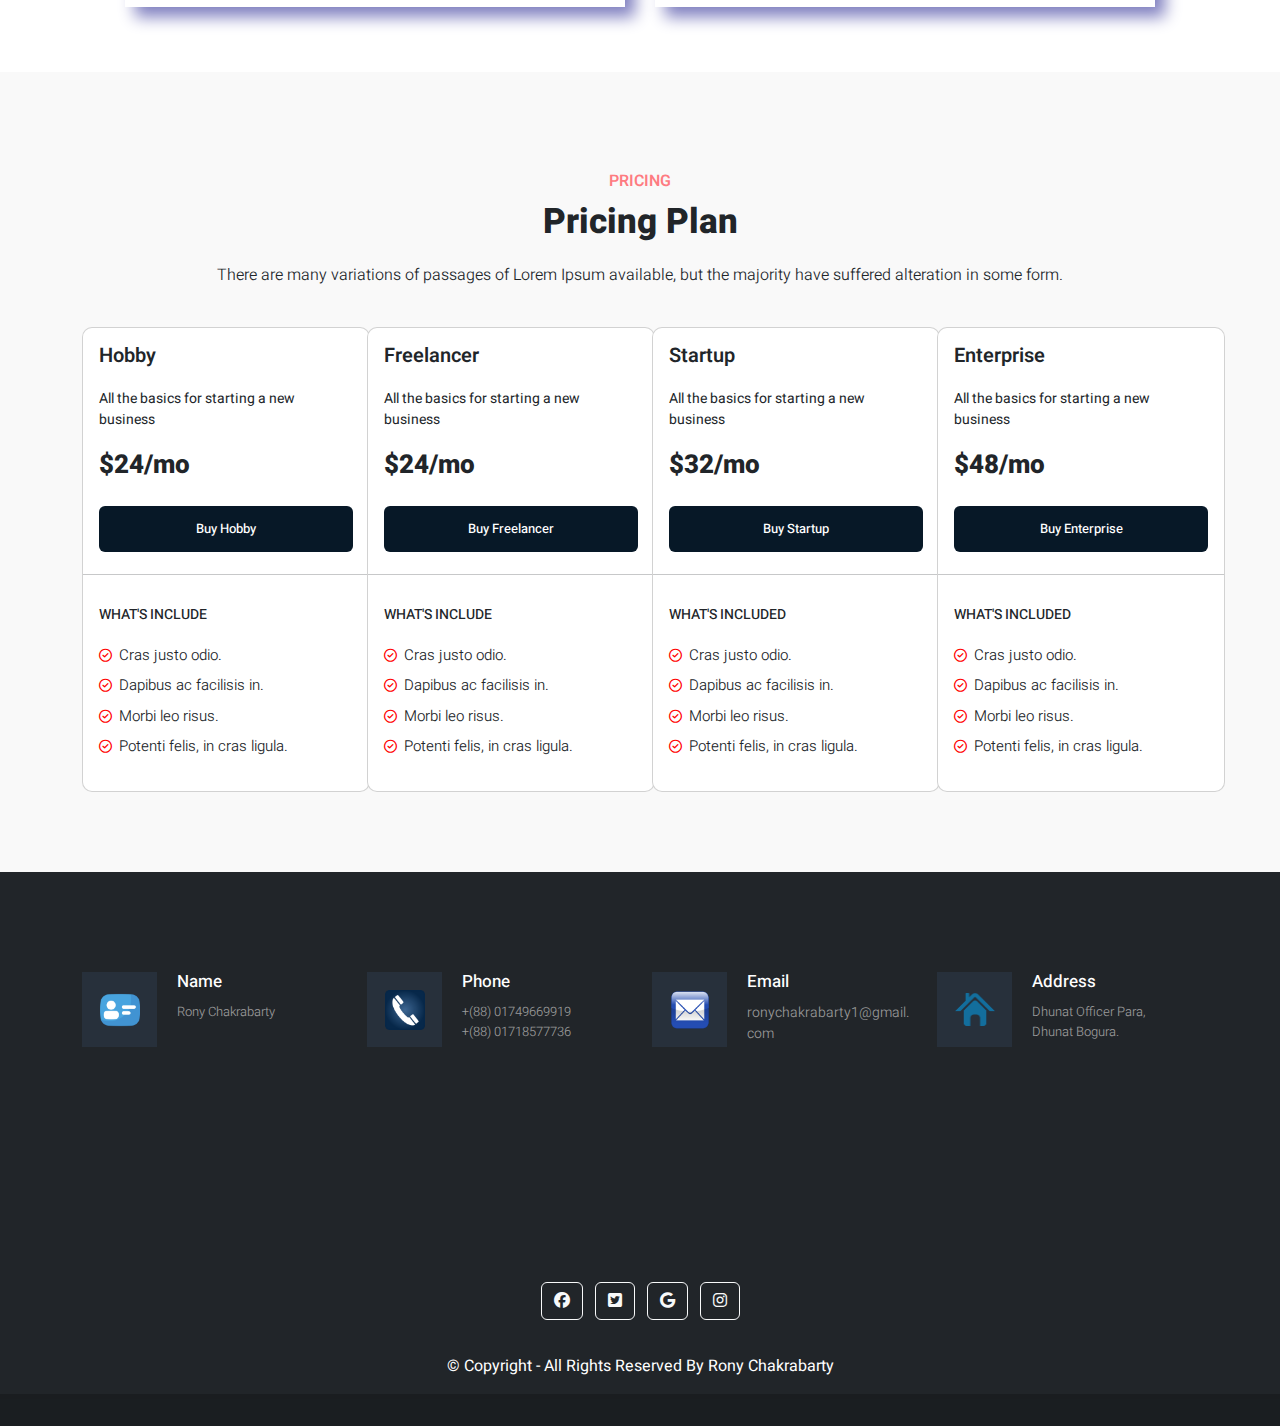
<file: index_30-04-24.html>
<!doctype html>

<html lang="en">
  <head>
    <meta charset="utf-8">
    <meta name="viewport" content="width=device-width, initial-scale=1">
    <title></title>
	
	<link rel="stylesheet" href="fontawesome/css/all.min.css">
	<link rel="stylesheet" href="css/bootstrap.min.css">
	<link rel="stylesheet" href="css/animate.min.css">
	<link rel="stylesheet" href="css/Style_30-04-24.css">

	
	<link href="https://fonts.googleapis.com/css2?family=Heebo:wght@100;200;300;400;500;600;700;800;900&display=swap" rel="stylesheet">

  </head>
  
  <body>
  
  
<!--Navbar Section-->


	<header class="header-section">
	
	<nav class="navbar navbar-expand-lg navo-navbar">
	<div class="container">
		
		 <a class="navbar-brand navbar-logo" href="#">
			<img src="img/logo.svg">
		</a>
		
		<button class="navbar-toggler" type="button" data-bs-toggle="collapse" data-bs-target="#navbarSupportedContent" aria-controls="navbarSupportedContent" aria-expanded="false" aria-label="Toggle navigation">
		  <span class="navbar-toggler-icon"></span>
		</button>
	
		<div class="collapse navbar-collapse" id="navbarSupportedContent">
		
			<ul class="navbar-nav ms-auto mb-2 mb-lg-0 navo-menu">
		  
				<li class="nav-item">
					<a class="nav-link" aria-current="page" href="index_30-04-24.html">Home</a>
				</li>
				<li class="nav-item">
					<a class="nav-link" href="#About-co-section">About</a>
				</li>
				<li class="nav-item">
					<a class="nav-link" href="#">Service</a>
				</li>
				<li class="nav-item">
					<a class="nav-link" href="index_FAQ.html" target="_blank">Faq</a>
				</li>
				<li class="nav-item">
					<a class="nav-link" href="#">Contact</a>
				</li>
				
				<li class="nav-item">
					<a id="show" class="nav-link" href="#"></a>
				</li>
				
				<li class="nav-item">
					<a id="time" class="nav-link" href="#"></a>
				</li>
							
			</ul>			
		</div>
	</div>
	
	</nav>

	</header>
	
<!--slider-section-->
	
	<section>

        <div id="carouselExample" class="carousel slide" data-bs-ride="carousel">
		
			<div class="carousel-indicators">
				<button type="button" data-bs-target="#carouselExample" data-bs-slide-to="0" class="active" aria-current="true" aria-label="Slide 1"></button>
				<button type="button" data-bs-target="#carouselExample" data-bs-slide-to="1" aria-label="Slide 2"></button>
				<button type="button" data-bs-target="#carouselExample" data-bs-slide-to="2" aria-label="Slide 3"></button>
				<button type="button" data-bs-target="#carouselExample" data-bs-slide-to="3" aria-label="Slide 4"></button>
				<button type="button" data-bs-target="#carouselExample" data-bs-slide-to="4" aria-label="Slide 5"></button>
				<button type="button" data-bs-target="#carouselExample" data-bs-slide-to="5" aria-label="Slide 6"></button>
			</div>

			<div class="carousel-inner">
			
				<div class="carousel-item active" data-bs-interval="1500">
					<img src="img/1 (1).jpg" class="d-block w-100" alt="...">
					<div class="carousel-caption d-none d-md-block">
						<h2>First slide label</h2>
						<p>Some representative placeholder content for the first slide.</p>
					</div>

				</div>
				
				<div class="carousel-item">
					<img src="img/1 (5).jpg" class="d-block w-100" alt="...">
					<div class="carousel-caption d-none d-md-block">
						<h2>Second slide label</h2>
						<p>Some representative placeholder content for the first slide.</p>
					</div>
				</div>
				
				<div class="carousel-item">
					<img src="img/1 (2).jpg" class="d-block w-100" alt="...">
					<div class="carousel-caption d-none d-md-block">
						<h2>Third slide label</h2>
						<p>Some representative placeholder content for the first slide.</p>
					</div>
				</div>
				
				<div class="carousel-item">
					<img src="img/1 (3).jpg" class="d-block w-100" alt="...">
					<div class="carousel-caption d-none d-md-block">
						<h2>Forth slide label</h2>
						<p>Some representative placeholder content for the first slide.</p>
					</div>
				</div>
				
				<div class="carousel-item">
					<img src="img/1 (6).jpg" class="d-block w-100" alt="...">
					<div class="carousel-caption d-none d-md-block">
						<h2>Fifth slide label</h2>
						<p>Some representative placeholder content for the first slide.</p>
					</div>
				</div>
				
				<div class="carousel-item">
					<img src="img/1 (4).jpg" class="d-block w-100" alt="...">
					<div class="carousel-caption d-none d-md-block">
						<h2>Sixth slide label</h2>
						<p>Some representative placeholder content for the first slide.</p>
					</div>
				</div>
				
			</div>
			
			<button class="carousel-control-prev" type="button" data-bs-target="#carouselExample" data-bs-slide="prev">
				<span class="carousel-control-prev-icon" aria-hidden="true"></span>
				<span class="visually-hidden">Previous</span>
			</button>
			<button class="carousel-control-next" type="button" data-bs-target="#carouselExample" data-bs-slide="next">
				<span class="carousel-control-next-icon" aria-hidden="true"></span>
				<span class="visually-hidden">Next</span>
			</button>

		</div>
		
   </section>
   
<!--about-section-->

	<section class="about-section">
	<div class="container">
	
		
	
		<div class="about-header text-center">
			<h5>about section</h5>
			<h1>Elon Musk</h1>
			<h2>Inventor-Innovator-Engineer</h2>
		</div>
	
		<div class="row about-row">
	
			<div class="col-md-5 text-center">

					<div class="elon-musk">
						<img src="img/Elon_Musk_2015.jpg">
						<h2>Musk at the 2015 Tesla Motors Annual Shareholder Meeting</h2>
					</div>
					

			</div>
			
			<div class="col-md-6 ">
			
				<div class="d-flex about-list">						
					<ul>
						<li><i class="fa-solid fa-arrow-right"></i></li>
						<li><i class="fa-solid fa-arrow-right"></i></li>
						<li><i class="fa-solid fa-arrow-right"></i></li>
						<li><i class="fa-solid fa-arrow-right"></i></li>
						<li><i class="fa-solid fa-arrow-right"></i></li>
						<li><i class="fa-solid fa-arrow-right"></i></li>					
					</ul>	
					
					<div class="about-paragraph">
						<p>Elon Reeve Musk (born June 28, 1971) is a South African-born Canadian-American business magnate, engineer, inventor and investor.</p>
						<p>He is the founder, CEO and CTO of SpaceX; co-founder, CEO and product architect of Tesla Motors; chairman of SolarCity, co-chairman of OpenAI; co-founder of Zip2; and co-founder of PayPal.</p>
						<p>As of April 2016, he has an estimated net worth of US$14.2 billion, making him the 68th wealthiest person in the US.</p>
						<p>Musk has stated that the goals of SolarCity, Tesla Motors, and SpaceX revolve around his vision to change the world and humanity.</p>
						<p>His goals include reducing global warming through sustainable energy production and consumption, and reducing the "risk of human extinction" by "making life multiplanetary by setting up a human colony on Mars.</p>
						<p>He has envisioned a high-speed transportation system known as the Hyperloop, and has proposed a VTOL supersonic jet aircraft with electric fan propulsion, known as the Musk electric jet.</p>
					</div>
						
				</div>
		
				<div class="about-information">
					  <ul class="about-information-ul">
						<li><h4></h4></li>
						<li><h4></h4></li>
						<li><h4></h4></li>
						<li><h4></h4></li>
						<li><h4></h4></li>
						<li><h4></h4></li>
					  </ul>
				</div>
				
			
				
				<div class="about-search">	 
					<a href="">Learn more about Elon Musk</a>
				</div>	
			</div>
		

		</div>
	</div>
	</section>
	
	
<!--Course-Section-->

	<section class="feature-section">	
	<div class="container">
	
		<div class="row justify-content-center">
		
			<div class="col-md-5">
				<div class="feature-title text-center">
					<h2>Our Course Details</h2>
					<p>Stop wasting time and money designing and managing a website that doesn’t get results. Happiness guaranteed!</p>
				</div>
			</div>
				
		</div>
		
		<div class="row text-center feature-row">
			
			<div class="col-md-4">				
				<div class="feature-content-box">
					<i class="fa-solid fa-bezier-curve"></i>
					<h4>Graphics Design</h4>
					<p>Short description for the ones who look for something new.</p>
					<div class="course-apply">
						<a href="">Apply Now</a>
					</div>
				</div>			
			</div>
			
			<div class="col-md-4">				
				<div class="feature-content-box">
					<i class="fa-solid fa-palette"></i>
					<h4>Print Design</h4>
					<p>Short description for the ones who look for something new.</p>
					<div class="course-apply">
						<a href="">Apply Now</a>
					</div>
				</div>			
			</div>
			
			<div class="col-md-4">				
				<div class="feature-content-box">
					<i class="fa-solid fa-chart-line"></i>
					<h4>Business Analysis</h4>
					<p>Short description for the ones who look for something new.</p>
					<div class="course-apply">
						<a href="">Apply Now</a>
					</div>
				</div>			
			</div>
			
			<div class="col-md-4">				
				<div class="feature-content-box">
					<i class="fa-solid fa-laptop-code"></i>
					<h4>Web Development</h4>
					<p>Short description for the ones who look for something new.</p>
					<div class="course-apply">
						<a href="">Apply Now</a>
					</div>
				</div>			
			</div>
			
			<div class="col-md-4">				
				<div class="feature-content-box">
					<i class="fa-solid fa-lock"></i>
					<h4>Best Security</h4>
					<p>Short description for the ones who look for something new.</p>
					<div class="course-apply">
						<a href="">Apply Now</a>
					</div>
				</div>			
			</div>
			
			<div class="col-md-4">				
				<div class="feature-content-box">
					<i class="fa-solid fa-code"></i>
					<h4>Web Design</h4>
					<p>Short description for the ones who look for something new.</p>
					<div class="course-apply">
						<a href="">Apply Now</a>
					</div>
				</div>			
			</div>
			
		</div>
	
	</div>	
	</section>

<!--Service-section-->
	
	<section class="service-section">
	<div class="container service-container">
		
		<div class="text-center service-heading">
			<h2>Service Section</h2>
		</div>
		
		<hr class="mt-2 mb-5">
		
		<div class="row service-row">
			
			<div class="col-md-4 service-col">
				<div class="service-sub">
					<img src="img/service(0).jpg" class="img-fluid">
					<h3>Hobby</h3>
					<p>All the basics for starting a new business</p>
				</div>
			</div>
			
			<div class="col-md-4 service-col">
				<div class="service-sub">
					<img src="img/service(1).jpeg" class="img-fluid">
					<h3>Freelancer</h3>
					<p>All the basics for starting a new business</p>
				</div>
			</div>
			
			<div class="col-md-4 service-col">
				<div class="service-sub">
					<img src="img/service(2).jpeg" class="img-fluid">
					<h3>Startup</h3>
					<p>All the basics for starting a new business</p>
				</div>
			</div>
			
			<div class="col-md-4 service-col">
				<div class="service-sub">
					<img src="img/service(2).jpg" class="img-fluid">
					<h3>Freelancer</h3>
					<p>All the basics for starting a new business</p>
				</div>
			</div>
			
			<div class="col-md-4 service-col">
				<div class="service-sub">
					<img src="img/service(3).jpg" class="img-fluid">
					<h3>Enterprise</h3>
					<p>All the basics for starting a new business</p>
				</div>
			</div>
			
			<div class="col-md-4 service-col">
				<div class="service-sub">
					<img src="img/service(4).jpg" class="img-fluid">
					<h3>Freelancer</h3>
					<p>All the basics for starting a new business</p>
				</div>
			</div>
			
		</div>
		
	</div>
	</section>
	
	
<!--Gallery-section-->
	

	<section class="gallery-section">
	<div class="container gallery-container">
		
		<div class="text-center gallery-header">
			<h2>Thumbnail Gallery Section</h2>
		</div>

		<hr class="mt-2 mb-5">

		<div class="row text-center text-lg-start">

			<div class="col-lg-3 col-md-4 col-6 gallery-col">
			  <a href="" class="d-block mb-4 h-100">
				<img class="img-fluid img-thumbnail" src="img/gallery (1).jfif" alt="">
			  </a>
			</div>
			<div class="col-lg-3 col-md-4 col-6 gallery-col">
			  <a href="" class="d-block mb-4 h-100">
				<img class="img-fluid img-thumbnail" src="img/gallery (2).jfif" alt="">
			  </a>
			</div>
			<div class="col-lg-3 col-md-4 col-6 gallery-col">
			  <a href="" class="d-block mb-4 h-100">
				<img class="img-fluid img-thumbnail" src="img/gallery (3).jfif" alt="">
			  </a>
			</div>
			<div class="col-lg-3 col-md-4 col-6 gallery-col">
			  <a href="" class="d-block mb-4 h-100">
				<img class="img-fluid img-thumbnail" src="img/gallery (4).jfif" alt="">
			  </a>
			</div>
			<div class="col-lg-3 col-md-4 col-6 gallery-col">
			  <a href="" class="d-block mb-4 h-100">
				<img class="img-fluid img-thumbnail" src="img/gallery (5).jfif" alt="">
			  </a>
			</div>
			<div class="col-lg-3 col-md-4 col-6 gallery-col">
			  <a href="" class="d-block mb-4 h-100">
				<img class="img-fluid img-thumbnail" src="img/gallery (6).jfif" alt="">
			  </a>
			</div>
			<div class="col-lg-3 col-md-4 col-6 gallery-col">
			  <a href="" class="d-block mb-4 h-100">
				<img class="img-fluid img-thumbnail" src="img/gallery (7).jfif" alt="">
			  </a>
			</div>
			<div class="col-lg-3 col-md-4 col-6 gallery-col">
			  <a href="" class="d-block mb-4 h-100">
				<img class="img-fluid img-thumbnail" src="img/gallery (8).jfif" alt="">
			  </a>
			</div>
			<div class="col-lg-3 col-md-4 col-6 gallery-col">
			  <a href="" class="d-block mb-4 h-100">
				<img class="img-fluid img-thumbnail" src="img/gallery (9).jfif" alt="">
			  </a>
			</div>
			<div class="col-lg-3 col-md-4 col-6 gallery-col">
			  <a href="" class="d-block mb-4 h-100">
				<img class="img-fluid img-thumbnail" src="img/gallery (10).jfif" alt="">
			  </a>
			</div>
			<div class="col-lg-3 col-md-4 col-6 gallery-col">
			  <a href="" class="d-block mb-4 h-100">
				<img class="img-fluid img-thumbnail" src="img/gallery (11).jfif" alt="">
			  </a>
			</div>
			<div class="col-lg-3 col-md-4 col-6 gallery-col">
			  <a href="" class="d-block mb-4 h-100">
				<img class="img-fluid img-thumbnail" src="img/gallery (12).jfif" alt="">
			  </a>
			</div>
		</div>

	</div>
	</section>
  

<!--Team-Section-->


	<section class="team-section">
	<div class="container team-container">
		
		<div class="row text-center text-row">
		
			<div class="team-heading">				
				<h6>TEAM</h6>
				<h3>Meet Our Team</h3>
				<p>There are many variations of passages of Lorem Ipsum available, but the majority have suffered alteration in some form.</p>
			</div>
			
		</div>
		
		<div class="row team-row">
		
			<div class="col-md-4">
				<div class="team-col-1">
					<img src="img/team1.jpg">
					<div class="d-flex team-text-icon">
						<div class="team-text">
							<h5>Leonard Krasner</h5>
							<p>Senior Web Developer</p>
						</div>
						<div class="team-icon">
							<a href=""><i class="fa-brands fa-twitter"></i></a>
							<a href=""><i class="fa-brands fa-linkedin"></i></a>
						</div>
					</div>									
				</div>
			</div>
			
			<div class="col-md-4">
				<div class="team-col-1">
					<img src="img/team2.jpg">
					<div class="d-flex team-text-icon">
						<div class="team-text">
							<h5>Leonard Krasner</h5>
							<p>Senior Web Designer</p>
						</div>
						<div class="team-icon">
							<a href=""><i class="fa-brands fa-twitter"></i></a>
							<a href=""><i class="fa-brands fa-linkedin"></i></a>
						</div>
					</div>									
				</div>
			</div>
			
			<div class="col-md-4">
				<div class="team-col-1">
					<img src="img/team3.jpg">
					<div class="d-flex team-text-icon">
						<div class="team-text">
							<h5>Leonard Krasner</h5>
							<p>Graphics Designer</p>
						</div>
						<div class="team-icon">
							<a href=""><i class="fa-brands fa-twitter"></i></a>
							<a href=""><i class="fa-brands fa-linkedin"></i></a>
						</div>
					</div>										
				</div>
			</div>
			
		</div>
		
	</div>
	</section>  
  

 <!--about-co-section-->
 
 
  <section class="about-co-section" id="About-co-section">
     <div class="container">
	 
		<div class="about-co-header text-center">
			<h2>About Our Company</h2>
		</div>
		
		<hr class="mt-2 mb-5">
		
          <div class="row">

 
               <div class="col-md-6">
                    <div class="company-left-content">
                         <img src="img/busines.avif">
                    </div>
               </div>

              <div class="col-md-6 company-right-content">			
				<div class="about-co-heading">
					<h1>Business Trainning Institute</h1>
					<p>Lorem ipsum dolor sit amet, consetetur sadipscing elitr, sed diam nonumy eirmod tempor invidunt ut labore et dolore magna aliquyam erat, sed diam voluptua.</p>
					<div class="d-flex about-co-rating">
						<span>Rating 4.8</span>	
						<div class="about-co-icon">
							<i class="fa-solid fa-star"></i>
							<i class="fa-solid fa-star"></i>
							<i class="fa-solid fa-star"></i>
							<i class="fa-solid fa-star"></i>
							<i class="fa-solid fa-star"></i>
						</div>
					</div>
					
					<div class="row about-co-content">
						<div class="col-md-4 about-co-content-col about-border">
							<h3>1M+</h3>
							<p>Download</p>
						</div>
						
						<div class="col-md-4 about-co-content-col about-border">
							<h3>234K+</h3>
							<p>Happy User</p>
						</div>
						
						<div class="col-md-4 about-co-content-col about-border-3">
							<h3>34K+</h3>
							<p>Reviews</p>
						</div>
					</div>
				</div>				
			</div>
			</div>
			
		 </div>
	</div>
 </section>    


<!--contact-section-->


	<section class="Query-section">	
	<div class="container query-container">
	
		<div class="justify-content-center">
		
			<div class="text-center header-query">
				<h6>GET IN TOUCH</h6>
				<h2>For Any Query</h2>				
			</div>
				
		</div>
		
		<div class="row query-row">
			
			<div class="col-md-6 query-left-col">
			
				<div class="query-div">
				
					<div class="d-flex query-col-1">
						<div class="query-icon">
							<i class="fa-solid fa-location-dot"></i>
						</div>						
						<div class="query-heading">
							<h5>Location</h5>
							<p>123 Street, New York, USA</p>						
						</div>
						
					</div>
					
					<div class="d-flex query-col-1">
						<div class="query-icon">
							<i class="fa-solid fa-phone-volume"></i>
						</div>						
						<div class="query-heading">
							<h5>Phone</h5>
							<p>+012 345 67890</p>						
						</div>
						
					</div>
					
					<div class="d-flex query-col-1">
						<div class="query-icon">
							<i class="fa-solid fa-envelopes-bulk"></i>
						</div>						
						<div class="query-heading">
							<h5>Email</h5>
							<p>info@example.com</p>						
						</div>
						
					</div>
		
				</div>
							
			</div>
			
			<div class="col-md-6 query-right-col">
				

				<div class="card-body">
					
					<form class="query-form">		
					
						<div class="mb-3">
							<input type="text" class="form-control query-box" placeholder="Enter Name">
						</div>
						<div class="mb-3">
							<input type="text" class="form-control query-box" placeholder="Your Email">
						</div>
						<div class="mb-3">
							<input type="text" class="form-control query-box" placeholder="Subject">		
						</div>
						<div class="mb-3">							
							<textarea class="form-control query-box" id="floatingTextarea2" placeholder="Message" style="height: 200px"></textarea>
						</div>
						
						<div class="mb-3">
							<button type="submit" class="col-md-12 query-btn" id="showbtn">Sent Message</button>
						</div>
						
					</form>
					
				</div>		
			
			</div>
							
		</div>
						
	</div>
		
	</section>
	
	
<!--FAQ-Section-->

<section class="faq-section">
    <div class="container">
        <div class="row">
		
            <div class="faq-header">
                <h1>Frequently Asked Questions</h1>
            </div>
            
            <div class="col-md-6">
			
                <div class="faq-image faq-left-content">
                    <img src="img/faq.avif" alt="">
                </div>
				
            </div>

            <div class="col-md-6">
			
                <div class="faq-right-content">
                    
                    <div class="faq-item">
                        <input type="checkbox" id="faq1">
                        <label for="faq1" class="faq-item-title"><span class="icon"></span>What is SEO, and why is it important for online businesses?</label>
                        <div class="faq-item-desc">SEO, or Search Engine Optimization, is the practice of optimizing a website to improve its visibility on search engines like Google. It involves various techniques to enhance a site's ranking in search results. SEO is crucial for online businesses as it helps drive organic traffic, increases visibility, and ultimately leads to higher conversions.</div>
                    </div>
                
                    <div class="faq-item">
                        <input type="checkbox" id="faq2">
                        <label for="faq2" class="faq-item-title"><span class="icon"></span>How long does it take to see results from SEO efforts?</label>
                        <div class="faq-item-desc">The timeline for seeing results from SEO can vary based on several factors, such as the competitiveness of keywords, the current state of the website, and the effectiveness of the SEO strategy. Generally, it may take several weeks to months before noticeable improvements occur. However, long-term commitment to SEO is essential for sustained success.</div>
                    </div>
                
                    <div class="faq-item">
                        <input type="checkbox" id="faq3">
                        <label for="faq3" class="faq-item-title"><span class="icon"></span>What are the key components of a successful SEO strategy?</label>
                        <div class="faq-item-desc">A successful SEO strategy involves various components, including keyword research, on-page optimization, quality content creation, link building, technical SEO, and user experience optimization. These elements work together to improve a website's relevance and authority in the eyes of search engines.</div>
                    </div>
                
                    <div class="faq-item">
                        <input type="checkbox" id="faq4">
                        <label for="faq4" class="faq-item-title"><span class="icon"></span>How does mobile optimization impact SEO?</label>
                        <div class="faq-item-desc">Mobile optimization is crucial for SEO because search engines prioritize mobile-friendly websites. With the increasing use of smartphones, search engines like Google consider mobile responsiveness as a ranking factor. Websites that provide a seamless experience on mobile devices are more likely to rank higher in search results.</div>
                    </div>
                
                    <div class="faq-item">
                        <input type="checkbox" id="faq5">
                        <label for="faq5" class="faq-item-title"><span class="icon"></span>What is the role of backlinks in SEO, and how can they be acquired?</label>
                        <div class="faq-item-desc">Backlinks, or inbound links from other websites to yours, play a significant role in SEO. They are considered a vote of confidence and can improve a site's authority. Quality over quantity is crucial when acquiring backlinks. Strategies for obtaining backlinks include creating high-quality content, guest posting, reaching out to industry influencers, and participating in community activities. It's important to focus on natural and ethical link-building practices.</div>
                    </div>
                
                </div>

            </div>

        </div>

    </div>
    
</section>


  
<!--Review-section-->


 <section class="review-section" id="testimonials">
        <div class="testimonial-heading">
            <span>Review Clients</span>
            <h4>Clients Says</h4>
        </div>
        <div class="testimonial-box-container">
            <div class="testimonial-box">
                <div class="box-top">
                    <div class="profile">
                        <div class="profile-img">
                            <img src="img/review (1).jpg">
                        </div>
                        <div class="name-user">
                            <strong>Liam mendes</strong>
                            <span>@liammendes</span>
                        </div>
                    </div>
                    <div class="reviews">
                        <i class="fas fa-star"></i>
                        <i class="fas fa-star"></i>
                        <i class="fas fa-star"></i>
                        <i class="fas fa-star"></i>
                        <i class="far fa-star"></i>
                    </div>
                </div>
                <div class="client-comment">
                    <p>Lorem ipsum dolor sit amet consectetur adipisicing elit. Exercitationem, quaerat quis? Provident temporibus architecto asperiores nobis maiores nisi a. Quae doloribus ipsum aliquam tenetur voluptates incidunt blanditiis sed atque cumque.</p>
                </div>
            </div>
            <div class="testimonial-box">
                <div class="box-top">
                    <div class="profile">
                        <div class="profile-img">
                            <img src="img/review (2).jpg">
                        </div>

                        <div class="name-user">
                            <strong>Noah Wood</strong>
                            <span>@noahwood</span>
                        </div>
                    </div>

                    <div class="reviews">
                        <i class="fas fa-star"></i>
                        <i class="fas fa-star"></i>
                        <i class="fas fa-star"></i>
                        <i class="fas fa-star"></i>
                        <i class="fas fa-star"></i>
                    </div>
                </div>

                <div class="client-comment">
                    <p>Lorem ipsum dolor sit amet consectetur adipisicing elit. Exercitationem, quaerat quis? Provident temporibus architecto asperiores nobis maiores nisi a. Quae doloribus ipsum aliquam tenetur voluptates incidunt blanditiis sed atque cumque.</p>
                </div>
            </div>

            <div class="testimonial-box">
    
                <div class="box-top">

                    <div class="profile">

                        <div class="profile-img">
                            <img src="img/review (3).jpg">
                        </div>
                        <div class="name-user">
                            <strong>Oliver Queen</strong>
                            <span>@oliverqueen</span>
                        </div>
                    </div>
                    <div class="reviews">
                        <i class="fas fa-star"></i>
                        <i class="fas fa-star"></i>
                        <i class="fas fa-star"></i>
                        <i class="fas fa-star"></i>
                        <i class="far fa-star"></i>
                    </div>
                </div>
                <div class="client-comment">
                    <p>Lorem ipsum dolor sit amet consectetur adipisicing elit. Exercitationem, quaerat quis? Provident temporibus architecto asperiores nobis maiores nisi a. Quae doloribus ipsum aliquam tenetur voluptates incidunt blanditiis sed atque cumque.</p>
                </div>
            </div>
            <div class="testimonial-box">
                <div class="box-top">
                    <div class="profile">
                        <div class="profile-img">
                            <img src="img/review (4).jpg">
                        </div>
                        <div class="name-user">
                            <strong>Barry Allen</strong>
                            <span>@barryallen</span>
                        </div>
                    </div>
                    <div class="reviews">
                        <i class="fas fa-star"></i>
                        <i class="fas fa-star"></i>
                        <i class="fas fa-star"></i>
                        <i class="fas fa-star"></i>
                        <i class="far fa-star"></i>
                    </div>
                </div>
                <div class="client-comment">
                    <p>Lorem ipsum dolor sit amet consectetur adipisicing elit. Exercitationem, quaerat quis? Provident temporibus architecto asperiores nobis maiores nisi a. Quae doloribus ipsum aliquam tenetur voluptates incidunt blanditiis sed atque cumque.</p>
                </div>
            </div>
        </div>
      </section>
  

<!--Pricing-Section-->

	<section class="Pricing-section">	
	<div class="container Pricing-container">
	
		<div class="row justify-content-center heading-row">
		
			<div class="text-center header-Pricing">
				<h6>PRICING</h6>
				<h2>Pricing Plan</h2>	
				<p>There are many variations of passages of Lorem Ipsum available, but the majority have suffered alteration in some form.</p>
			</div>
				
		</div>
		
		<div class="row Pricing-row">
			
			<div class="col-md-3 Pricing-div">
			
				<div class="Pricing-col">
					<div class="card" style="width: 18rem;">
					  <div class="card-body">
						<h5 class="card-title">Hobby</h5>
						<p class="card-text">All the basics for starting a new business</p>
						<h4>$24/mo</h4>
						<a href="" class="btn prising-btn">Buy Hobby</a>
					  </div>
					   
					  <div class="border-space"><hr></div>
					  <div class="card-body">
						<h3>WHAT'S INCLUDE</h3>
							<div>
							<ul class="list-items">
								<li><i class="fa-regular fa-circle-check"></i>Cras justo odio.</li>
								<li><i class="fa-regular fa-circle-check"></i>Dapibus ac facilisis in.</li>
								<li><i class="fa-regular fa-circle-check"></i>Morbi leo risus.</li>
								<li><i class="fa-regular fa-circle-check"></i>Potenti felis, in cras ligula.</li>								
							</ul>
							</div>
					  </div>
										  
					</div>
				</div>
					
			</div>
					
			<div class="col-md-3 Pricing-div">
			
				<div class="Pricing-col">
					<div class="card" style="width: 18rem;">
					  <div class="card-body">
						<h5 class="card-title">Freelancer</h5>
						<p class="card-text">All the basics for starting a new business</p>
						<h4>$24/mo</h4>
						<a href="" class="btn prising-btn">Buy Freelancer</a>
					  </div>
					   
					  <div class="border-space"><hr></div>
					  <div class="card-body">
						<h3>WHAT'S INCLUDE</h3>
							<div>
							<ul class="list-items">
								<li><i class="fa-regular fa-circle-check"></i>Cras justo odio.</li>
								<li><i class="fa-regular fa-circle-check"></i>Dapibus ac facilisis in.</li>
								<li><i class="fa-regular fa-circle-check"></i>Morbi leo risus.</li>
								<li><i class="fa-regular fa-circle-check"></i>Potenti felis, in cras ligula.</li>								
							</ul>
							</div>
					  </div>
										  
					</div>
				</div>
					
			</div>
			
			<div class="col-md-3 Pricing-div">
				
				<div class="Pricing-col">
					<div class="card" style="width: 18rem;">
					  <div class="card-body">
						<h5 class="card-title">Startup</h5>
						<p class="card-text">All the basics for starting a new business</p>
						<h4>$32/mo</h4>
						<a href="" class="btn prising-btn">Buy Startup</a>
					  </div>
					   
					  <div class="border-space"><hr></div>
					  
					  <div class="card-body">
						<h3>WHAT'S INCLUDED</h3>
							<div>
							<ul class="list-items">
								<li><i class="fa-regular fa-circle-check"></i>Cras justo odio.</li>
								<li><i class="fa-regular fa-circle-check"></i>Dapibus ac facilisis in.</li>
								<li><i class="fa-regular fa-circle-check"></i>Morbi leo risus.</li>
								<li><i class="fa-regular fa-circle-check"></i>Potenti felis, in cras ligula.</li>								
							</ul>
							</div>
					  </div>
										  
					</div>
				</div>
			</div>
			
			<div class="col-md-3 Pricing-div">
					
				<div class="Pricing-col">
					<div class="card" style="width: 18rem;">
					  <div class="card-body">
						<h5 class="card-title">Enterprise</h5>
						<p class="card-text">All the basics for starting a new business</p>
						<h4>$48/mo</h4>
						<a href="" class="btn prising-btn">Buy Enterprise</a>
					  </div>
					   
					  <div class="border-space"><hr></div>
					  <div class="card-body">
						<h3>WHAT'S INCLUDED</h3>
							<div>
							<ul class="list-items">
								<li><i class="fa-regular fa-circle-check"></i>Cras justo odio.</li>
								<li><i class="fa-regular fa-circle-check"></i>Dapibus ac facilisis in.</li>
								<li><i class="fa-regular fa-circle-check"></i>Morbi leo risus.</li>
								<li><i class="fa-regular fa-circle-check"></i>Potenti felis, in cras ligula.</li>								
							</ul>
							</div>
					  </div>
										  
					</div>
				</div>
							
			</div>
					
						
		</div>
	
	</div>	
	</section>


  
<!--Footer-Section-->

 <footer class="footer-main bg-dark">
  <div class="container">
    <div class="row address-main">
	
	 <div class="col-lg-3 col-sm-12 col-xs-12">
        <div class="address-box clearfix">
          <div class="add-icon">
            <img src="img/footer-icon.png" alt="" />
          </div>
          <div class="add-content">
            <h5>Name</h5>
            <p> Rony Chakrabarty</p>
          </div>
        </div>
      </div>
	
	  
      <div class="col-lg-3 col-sm-12 col-xs-12">
        <div class="address-box clearfix">
          <div class="add-icon">
            <img src="img/footer-icon-2.png" alt="" />
          </div>
          <div class="add-content">
            <h5>Phone</h5>
            <p>+(88) 01749669919 <br />
            +(88) 01718577736</p>
          </div>
        </div>
      </div>
	  
      <div class="col-lg-3 col-sm-12 col-xs-12">
        <div class="address-box clearfix">
          <div class="add-icon">
            <img src="img/footer-icon-3.png" alt="" />
          </div>
          <div class="add-content">
            <h5>Email</h5>
            <p> <a href="mailto:" style="text-decoration:none">ronychakrabarty1@gmail.com</a> </p>
          </div>
        </div>
      </div>
	  
	  <div class="col-lg-3 col-sm-12 col-xs-12">
        <div class="address-box clearfix">
          <div class="add-icon">
            <img src="img/footer-icon-1.png" alt="" />
          </div>
          <div class="add-content">
            <h5>Address</h5>
				<p> Dhunat Officer Para, <br>
				Dhunat Bogura. 
				</p>
				
				<div class="map">
					<iframe src="https://www.google.com/maps/embed?pb=!1m18!1m12!1m3!1d3621.209192045954!2d89.35841558885498!3d24.8225187!2m3!1f0!2f0!3f0!3m2!1i1024!2i768!4f13.1!3m3!1m2!1s0x39fc548855773b45%3A0x24dca5508ee7a170!2sNational%20Academy%20for%20Computer%20Training%20And%20Research%20(NACTAR)!5e0!3m2!1sen!2sbd!4v1714805257214!5m2!1sen!2sbd" width="100%" style="border:0;" allowfullscreen="" loading="lazy" referrerpolicy="no-referrer-when-downgrade"></iframe>
				</div>
				
          </div>
        </div>
      </div>
	  
    </div>
</div>



<footer class="bg-dark text-center text-white">


<div class="container p-4 pb-0">

  <section class="mb-4">

    <a class="btn btn-outline-light btn-floating m-1" href="#!" role="button"><i class="fa-brands fa-facebook"></i></a>
    <a class="btn btn-outline-light btn-floating m-1" href="#!" role="button"><i class="fa-brands fa-square-twitter"></i></a>
    <a class="btn btn-outline-light btn-floating m-1" href="#!" role="button"><i class="fa-brands fa-google"></i></a>
    <a class="btn btn-outline-light btn-floating m-1" href="#!" role="button"><i class="fa-brands fa-instagram"></i></a>

  </section>

</div>

		<div class="footer-copyright">
			<p>&#169; Copyright - All Rights Reserved By Rony Chakrabarty</p>
		</div>

<div class="text-center p-3" style="background-color: rgba(0, 0, 0, 0.2);"></div>
		

</footer>
</footer>



	

  
  <script src="js/bootstrap.bundle.min.js"></script>
  <script src="js/script.js"></script>
  
	<script>
		new WOW().init();
	</script>



  </body>
  
</html>
</file>
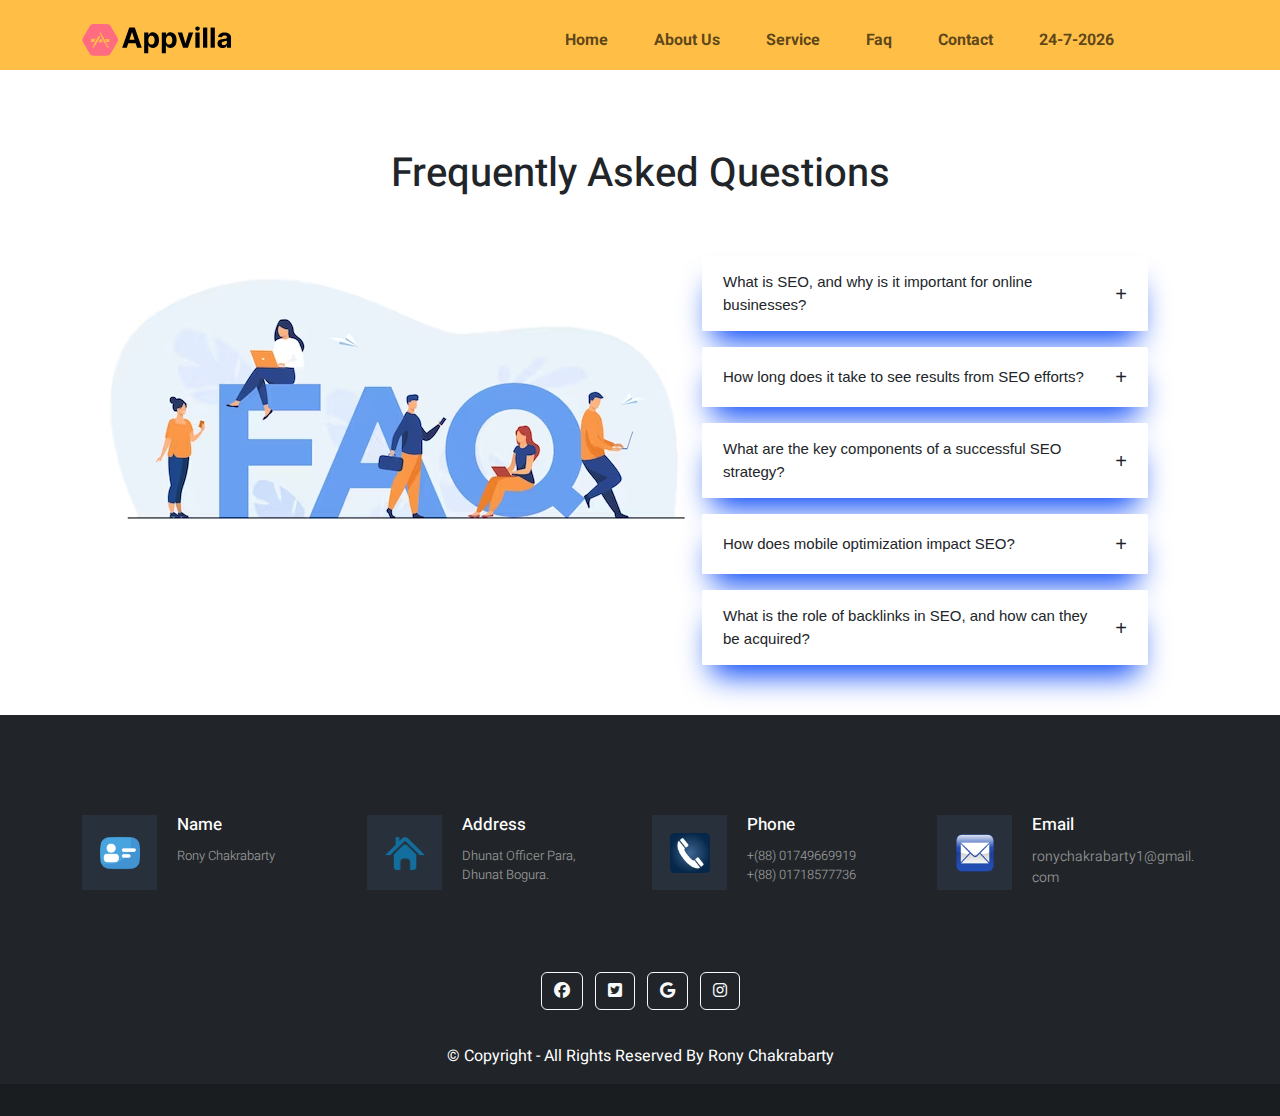
<file: index_FAQ.html>
<!doctype html>

<html lang="en">
  <head>
    <meta charset="utf-8">
    <meta name="viewport" content="width=device-width, initial-scale=1">
    <title></title>
	
	<link rel="stylesheet" href="fontawesome/css/all.min.css">
	<link rel="stylesheet" href="css/bootstrap.min.css">
	<link rel="stylesheet" href="css/animate.min.css">
	<link rel="stylesheet" href="css/Style_30-04-24.css">

	
	<link rel="stylesheet" href="https://cdn.jsdelivr.net/npm/swiper@11/swiper-bundle.min.css"/>
	
	<link href="https://fonts.googleapis.com/css2?family=Heebo:wght@100;200;300;400;500;600;700;800;900&display=swap" rel="stylesheet">

  </head>
  
  <body>
  
  
<!--Navbar Section-->


	<header class="header-section">
	
	<nav class="navbar navbar-expand-lg navo-navbar">
	<div class="container">
		
		 <a class="navbar-brand navbar-logo" href="#">
			<img src="img/logo.svg">
		</a>
		
		<button class="navbar-toggler" type="button" data-bs-toggle="collapse" data-bs-target="#navbarSupportedContent" aria-controls="navbarSupportedContent" aria-expanded="false" aria-label="Toggle navigation">
		  <span class="navbar-toggler-icon"></span>
		</button>
	
		<div class="collapse navbar-collapse" id="navbarSupportedContent">
		
			<ul class="navbar-nav ms-auto mb-2 mb-lg-0 navo-menu">
		  
				<li class="nav-item">
					<a class="nav-link" aria-current="page" href="index_30-04-24.html">Home</a>
				</li>
				<li class="nav-item">
					<a class="nav-link" href="#">About Us</a>
				</li>
				<li class="nav-item">
					<a class="nav-link" href="#">Service</a>
				</li>
				<li class="nav-item">
					<a class="nav-link" href="index_FAQ.html">Faq</a>
				</li>
				<li class="nav-item">
					<a class="nav-link" href="#">Contact</a>
				</li>
				<li class="nav-item">
					<a id="show" class="nav-link" href="#"></a>
				</li>
				
				<li class="nav-item">
					<a id="time" class="nav-link" href="#"></a>
				</li>
							
			</ul>			
		</div>
	</div>
	
	</nav>

	</header>
	
<!-- faq-section-2
	
<section class="faq-section">
  
	 <div class="container c1">
	 <div class="row">
	 <div class="col-md-6">
	  <div><img class="image" src="https://image.freepik.com/free-vector/online-courses-concept_23-2148537621.jpg" alt=""></div>
	  </div>
	  <div class="col-md-6">
	  <div class="items"> 
	  <h1>faqs</h1>
	  <details>
	   <summary>Item 1</summary>
	   <p>Lorem ipsum dolor sit amet consectetur, adipisicing elit. Ipsum, reiciendis!</p>
	</details>
	<details>
	   <summary>Item 2</summary>
	   <p>Lorem ipsum dolor sit amet consectetur, adipisicing elit. Ipsum, reiciendis!</p>
	</details>
	<details>
	   <summary>Item 3</summary>
	   <p>Lorem ipsum dolor sit amet consectetur, adipisicing elit. Ipsum, reiciendis!</p>
	</details>
	<details>
	   <summary>Item 4</summary>
	   <p>Lorem ipsum dolor sit amet consectetur, adipisicing elit. Ipsum, reiciendis!</p>
	</details>
	<details>
	   <summary>Item 5</summary>
	   <p>Lorem ipsum dolor sit amet consectetur, adipisicing elit. Ipsum, reiciendis!</p>
	</details>
	<details>
	   <summary>Item 6</summary>
	   <p>Lorem ipsum dolor sit amet consectetur, adipisicing elit. Ipsum, reiciendis!</p>
	</details>
	<details>
	   <summary>Item 7</summary>
	   <p>Lorem ipsum dolor sit amet consectetur, adipisicing elit. Ipsum, reiciendis!</p>
	</details>
	<details>
	   <summary>Item 8</summary>
	   <p>Lorem ipsum dolor sit amet consectetur, adipisicing elit. Ipsum, reiciendis!</p>
	   </details> 
	 </div>
	</div>
	</div>
	</div>

</section>


<!--FAQ-Section-->


<section class="faq-section">
    <div class="container">
        <div class="row">
		
            <div class="faq-header">
                <h1>Frequently Asked Questions</h1>
            </div>
            
            <div class="col-md-6">
			
                <div class="faq-image faq-left-content">
                    <img src="img/faq.avif" alt="">
                </div>
				
            </div>

            <div class="col-md-6">
			
                <div class="faq-right-content">
                    
                    <div class="faq-item">
                        <input type="checkbox" id="faq1">
                        <label for="faq1" class="faq-item-title"><span class="icon"></span>What is SEO, and why is it important for online businesses?</label>
                        <div class="faq-item-desc">SEO, or Search Engine Optimization, is the practice of optimizing a website to improve its visibility on search engines like Google. It involves various techniques to enhance a site's ranking in search results. SEO is crucial for online businesses as it helps drive organic traffic, increases visibility, and ultimately leads to higher conversions.</div>
                    </div>
                
                    <div class="faq-item">
                        <input type="checkbox" id="faq2">
                        <label for="faq2" class="faq-item-title"><span class="icon"></span>How long does it take to see results from SEO efforts?</label>
                        <div class="faq-item-desc">The timeline for seeing results from SEO can vary based on several factors, such as the competitiveness of keywords, the current state of the website, and the effectiveness of the SEO strategy. Generally, it may take several weeks to months before noticeable improvements occur. However, long-term commitment to SEO is essential for sustained success.</div>
                    </div>
                
                    <div class="faq-item">
                        <input type="checkbox" id="faq3">
                        <label for="faq3" class="faq-item-title"><span class="icon"></span>What are the key components of a successful SEO strategy?</label>
                        <div class="faq-item-desc">A successful SEO strategy involves various components, including keyword research, on-page optimization, quality content creation, link building, technical SEO, and user experience optimization. These elements work together to improve a website's relevance and authority in the eyes of search engines.</div>
                    </div>
                
                    <div class="faq-item">
                        <input type="checkbox" id="faq4">
                        <label for="faq4" class="faq-item-title"><span class="icon"></span>How does mobile optimization impact SEO?</label>
                        <div class="faq-item-desc">Mobile optimization is crucial for SEO because search engines prioritize mobile-friendly websites. With the increasing use of smartphones, search engines like Google consider mobile responsiveness as a ranking factor. Websites that provide a seamless experience on mobile devices are more likely to rank higher in search results.</div>
                    </div>
                
                    <div class="faq-item">
                        <input type="checkbox" id="faq5">
                        <label for="faq5" class="faq-item-title"><span class="icon"></span>What is the role of backlinks in SEO, and how can they be acquired?</label>
                        <div class="faq-item-desc">Backlinks, or inbound links from other websites to yours, play a significant role in SEO. They are considered a vote of confidence and can improve a site's authority. Quality over quantity is crucial when acquiring backlinks. Strategies for obtaining backlinks include creating high-quality content, guest posting, reaching out to industry influencers, and participating in community activities. It's important to focus on natural and ethical link-building practices.</div>
                    </div>
                
                </div>

            </div>

        </div>

    </div>
    
</section>
  
<!--Footer-Section-->

 <footer class="footer-main bg-dark">
  <div class="container">
    <div class="row address-main">
	
	 <div class="col-lg-3 col-sm-12 col-xs-12">
        <div class="address-box clearfix">
          <div class="add-icon">
            <img src="img/footer-icon.png" alt="" />
          </div>
          <div class="add-content">
            <h5>Name</h5>
            <p> Rony Chakrabarty</p>
          </div>
        </div>
      </div>
	
      <div class="col-lg-3 col-sm-12 col-xs-12">
        <div class="address-box clearfix">
          <div class="add-icon">
            <img src="img/footer-icon-1.png" alt="" />
          </div>
          <div class="add-content">
            <h5>Address</h5>
            <p> Dhunat Officer Para, <br>
				Dhunat Bogura. </p>
          </div>
        </div>
      </div>
      <div class="col-lg-3 col-sm-12 col-xs-12">
        <div class="address-box clearfix">
          <div class="add-icon">
            <img src="img/footer-icon-2.png" alt="" />
          </div>
          <div class="add-content">
            <h5>Phone</h5>
            <p>+(88) 01749669919 <br />
            +(88) 01718577736</p>
          </div>
        </div>
      </div>
      <div class="col-lg-3 col-sm-12 col-xs-12">
        <div class="address-box clearfix">
          <div class="add-icon">
            <img src="img/footer-icon-3.png" alt="" />
          </div>
          <div class="add-content">
            <h5>Email</h5>
            <p> <a href="mailto:" style="text-decoration:none">ronychakrabarty1@gmail.com</a> </p>
          </div>
        </div>
      </div>
    </div>
</div>



<footer class="bg-dark text-center text-white">


<div class="container p-4 pb-0">

  <section class="mb-4">

    <a class="btn btn-outline-light btn-floating m-1" href="#!" role="button"><i class="fa-brands fa-facebook"></i></a>
    <a class="btn btn-outline-light btn-floating m-1" href="#!" role="button"><i class="fa-brands fa-square-twitter"></i></a>
    <a class="btn btn-outline-light btn-floating m-1" href="#!" role="button"><i class="fa-brands fa-google"></i></a>
    <a class="btn btn-outline-light btn-floating m-1" href="#!" role="button"><i class="fa-brands fa-instagram"></i></a>

  </section>

</div>

		<div class="footer-copyright">
			<p>&#169; Copyright - All Rights Reserved By Rony Chakrabarty</p>
		</div>

<div class="text-center p-3" style="background-color: rgba(0, 0, 0, 0.2);"></div>
		

</footer>
</footer>



	

  
  <script src="js/bootstrap.bundle.min.js"></script>
	<script src="js/script.js"></script>
	<script>
		new WOW().init();
	</script>
 

  </body>
  
</html>
</file>
<file: css/Style_30-04-24.css>
*{
	margin:0px;
	padding:0px;
	box-sizing:border-box;
}

body{
	font-family: 'Heebo', sans-serif !important;

}

/*Navbar Section*/

.navbar-logo{
	width:150px;
	margin-top:10px;
}
.navo-navbar{
	background:#FFBF47;
}
.navo-menu{
	margin-left:180px;
}
.nav-item{
	margin-right:30px;
}
.nav-item a{
	margin-top:10px;
	font-size:16px;
	font-weight:700;
	border-radius:30px;
	transition:all .3s ease-in;
}
.nav-item a:hover{
	color:#ff6b81;
}
.active a{
	color:#ff6b81;
}
.nav-box{
	background:#ff6b81;	
	padding:13px 30px;
	font-size:16px;
	border-radius:5px;
	margin-top:15px;
	font-weight:600;
	transition:all .3s ease-in;
}
.nav-box a{
	text-decoration:none;
	color:#ffffff;	
}
.nav-box:hover{
	background:black;
	color:#ffffff;	
}

/*--about-section*/

.about-section{
	margin:40px 0px;
}
.about-row{
	margin:50px 0px;
}
.about-header h1{
	font-size:35px;
	font-weight:800;
}
.about-header h2{
	font-size:22px;
	color:#ff6b81;
}

.elon-musk{}
.elon-musk img{
	height:450px;
	width:350px;
	margin-bottom:30px;
}
.elon-musk h2{
	font-size:22px;
	margin-left:25px;
	margin-right:25px;
	font-weight:600;
}
.about-information-ul{
	list-style:none;

}
.about-information-ul h4{
	font-size:18px;
}
.about-search{
	margin-top:50px;
	margin-left:30px;
}
.about-search a{
	background:#ff6b81;
	text-decoration:none;
	color:#ffffff;
	padding:14px 30px;
	font-size:16px;
	font-weight:600;
	border-radius:5px;
	transition:all .3s ease-in;
}
.about-search a:hover{
	background:#030f27;
	color:#ffffff;
}
.about-list ul{
	list-style:none;
	
}
.about-list ul i{
	padding:8px 8px;
	margin-right:25px;
	margin-top:20px;
	margin-bottom:20px;
	font-size:13px;
	color:#ffffff;
	background:#5468FF;
	border-radius:50%;
}
.about-paragraph{
	font-size:15px;
	margin-top:10px;
	font-weight:500;
	
}
.about-paragraph p{
	letter-spacing:.7px;
}


/*Course-Section*/


.feature-section{
	padding-top:80px;
	padding-bottom:30px;
}

.feature-title{
	margin-bottom:50px;
}
.feature-title h2{
	font-weight:800;
	font-size:35px;
	margin-bottom:15px;
}

.feature-row{
	margin-left:40px;
	margin-right:40px;
}

.feature-content-box{
	border-bottom:5px solid #585978;
	padding:25px 15px;
	border-radius:25px;
	box-shadow:0px 15px 30px rgba(218,211,211,.5);
	transition:all .3s ease-in;
	margin-bottom:40px;
}

.feature-content-box:hover{
	border-bottom: 5px solid #4D99FC;
	box-shadow:0px 15px 25px rgba(177,253,252,.4);
}

.feature-content-box i{
	background:#EBF4FF;
	padding:30px;
	border-radius:50%;
	margin-bottom:15px;
	font-size:25px;
	color:#2F80ED;
}

.feature-content-box h4{
	font-size:20px;
	font-weight:600;
	line-height:40px;
}
.feature-content-box p{
	font-size:14px;
}

.course-apply{
	margin-top:50px;
	margin-bottom:20px;
}

.course-apply a{
    background:#4D99FC; 
    color:#ffffff;
	font-weight: 600;
    text-decoration: none;
    border-radius: 5px;
    padding: 10px 14px;
	transition:all .2s ease-in;
}
.course-apply a:hover{
    color:#ffffff;
    background:#FFBF47;
}



/*service-section*/

.service-container{
	margin-top:50px;
	margin-bottom:100px;
}
.service-heading{
	font-size:35px;
	margin-bottom:15px;
}
.service-heading h2{
	font-weight:900;
}
.service-row{}
.service-col{}
.service-sub{
	box-shadow: 0px 5px 5px;
	border-radius:5px;
	transition:all .3s ease-in;
}
.service-sub:hover{
	box-shadow: 0px 5px 10px rgba(71,126,254,5);
}
.service-sub img{
	height:250px;
	width:420px;
}
.service-sub h3{
	font-size:30px;
	color:#FF6D80;
	text-align:center;
	margin-top:15px;
	
}
.service-sub p{
	font-size:15px;
	text-align:center;
	margin-bottom:30px;
	padding-bottom:25px;
}



/*Gallery-section*/


.gallery-section{}
.gallery-container{}
.gallery-header{
	margin-bottom:15px;
}
.gallery-col{
	margin-bottom:15px;
	transition:all .3s ease-in;
}
.gallery-col:hover{
	box-shadow: 0px 5px 10px rgba(71,126,254,5);
	border-radius:5px;
}
.gallery-header h2{
	font-size:30px;
	font-weight:800;
}



/*Team-Section*/


.team-section{}
.team-container{
	margin-bottom:100px;
	margin-top:80px;
}
.text-row{	
	margin-right:260px;
	margin-left:260px;
	margin-bottom:40px;
}
.team-heading{
	margin:20px;
}
.team-heading h6{
	margin:10px;
	color:#fe7b81;
	font-weight:600;
}
.team-heading h3{
	margin:10px;
	font-size:35px;
	font-weight:800;
}
.team-heading p{
	margin:20px;
	color:#8d8d8d;
	font-size:16px;
	font-weight:300;
	letter-spacing:.8;
}
.team-row{}
.team-col-1{
	border-radius:10px;
	box-shadow:1px 1px 1px rgba(230, 230, 230, 10);
	transition:all .3s ease-in;
}
.team-col-1:hover{
	box-shadow:1px 4px 10px rgba(230, 230, 230, 10);
}
.team-col-1 img{
	border-top-left-radius: 10px;
	border-top-right-radius: 10px;
	height:270px;
	width:418px;
	margin-bottom:20px;
}
.team-text-icon{
	margin:15px;
}
.team-text{
	margin-right:90px;
}
.team-text h5{
	font-size:18px;
	font-weight:600;
}
.team-text p{
	font-size:14px;
	color:#f88495;
}
.team-icon{
	margin-left:90px;
}
.team-icon a{}
.team-icon i{
	margin-right:10px;
	margin-top:10px;
	color:#666666;
	transition:all.3s ease-in;
}
.team-icon i:hover{
	color:#ff6b81;
}


/*about-co-section*/

.about-co-section{}
.about-co-header{
	margin-bottom:20px;
}
.about-co-header h2{
	font-size:35px;
	font-weight:800;
	color:#fe7b81;
}

.company-left-content{
    margin-bottom: 35px;
    margin-left: 20px;
}

.company-left-content img{
    width: 100%;
    height: auto;
	border-radius:5px;
}

.company-right-content{
	padding:0px 40px;
	margin-top:80px;
}

.about-co-heading{}
.about-co-heading h4{
	font-size:22px;
	color:#E8505B;
}
.about-co-heading h1{
	font-size:35px;
	font-weight:700;
	margin-bottom:30px;
	line-height:50px;
	letter-spacing:-2px;
}
.about-co-heading p{
	font-size:15px;
	letter-spacing:1px;
	margin-bottom:30px;
}

.about-co-rating{
	font-size:20px;
	font-weight:700;
	margin-bottom:40px;
}

.about-co-icon{
	margin-left:20px;
	font-size:15px;
}
.about-co-icon i{
	color:#FFBF47;
}

.about-co-content{
	background:#E8505B;
	margin-left:3px;
	margin-right:10px;
	border-radius:5px;
	line-height:10px;
	color:#ffffff;
	padding-top:10px;
	padding-bottom:10px;
}

.about-co-content-col{
}
.about-co-content-col h3{
	font-size:20px;
	font-weight:900;
}
.about-co-content-col p{
	font-size:14px;
	font-weight:700;
}

.about-border{
	border-right:3px solid #ffffff; 
	padding-left:40px;
	padding-top:10px;
	margin-top:5px;
	margin-bottom:5px;
}

.about-border-3{
	padding-left:60px;
	padding-top:10px;
}


/*contact-Section*/

.Query-section{
	background:#FFFFFF;
}
.query-container{
	background:#ffffff;
}

.header-query{
	margin:50px;
}
.header-query h6{
	color:#FFC253;
	font-size:14px;
	font-weight:650;
	position:relative;
}
.header-query h6::after{
	content:'';
	background:#FFC253;
	height:1.5px;
	width:40px;
	position:absolute;
	bottom:8px;
	margin-left:7px;	
}
.header-query h6::before{
	content:'';
	background:#FFC253;
	height:1.5px;
	width:40px;
	position:absolute;
	bottom:8px;
	margin-left:-47px;
}
.header-query h2{
	color:#030F26;
	font-size:40px;
	font-weight:800;
}

.query-left-col{
	background:#030F26;
	padding:40px;

}

.query-row{
	margin-bottom:80px;
	margin-left:20px;
	margin-right:20px;
}


.query-col-1{
	border:1px solid #1c263b;
	color:#FFFFFF;
	margin:20px;
	padding-top:30px;
	padding-bottom:20px;
	padding-left:30px;
}
.query-icon{
	color:#FFBF47;
	font-size:35px;
	padding-right:25px;
	padding-top:6px;
}
.query-heading{
	color:#FFFFFF;
}
.query-heading h5{
	color:#FFBF47;
}
.query-box{
	background:#FFBF47;
	color:#FFFFFF;
	font-size:20px;
}
.query-box::placeholder{
	background:#FFBF47;
	color:#FFFFFF;
	font-size:16px;
}

.query-btn{
	background:#030f27;
	color:#FFFFFF;
	padding:15px;
	font-size:19px;
	font-weight:500;
	letter-spacing:.8px;
}

.query-right-col{
	padding:25px;
	background:#FFBF47;
	margin-bottom:20px;
}


/*FAQ-Section*/


.faq-section{ 
	background:white; 
	padding-top: 80px;
}
.faq-header{ 
	text-align: center;
}
.faq-right-content{
    display: flex;
    flex-direction: column;
    font-family: "Sora", sans-serif;
    max-width: 991px;
    min-width: 320px;
    margin: 50px auto;
    padding: 0 50px;
}

.faq-item{
    margin-top: 16px;
    border: 1px solid white;
    border-radius: 1px;
    background: #ffffff;
    box-shadow: rgb(4, 69, 247) 0px 20px 30px -10px; 
}
.faq-item .faq-item-title{
    position: relative;
    margin: 0;
    display: flex;
    width: 100%;
    font-size: 15px;
    cursor: pointer;
    justify-content: space-between;
    flex-direction: row-reverse;
    padding: 14px 20px;
    box-sizing: border-box;
    align-items: center;
}
.faq-item .faq-item-desc {
    display: none;
    font-size: 14px;
    line-height: 22px;
    font-weight: 300;
    color: #444;
    border-top: 1px dashed #ddd;
    padding: 10px 20px 20px;
    box-sizing: border-box;
}
.faq-item input[type="checkbox"] {
    position: absolute;
    height: 0;
    width: 0;
    opacity: 0;
}
.faq-item input[type="checkbox"]:checked ~ .faq-item-desc {
    display: block;
}
.faq-item
    input[type="checkbox"]:checked
    ~ .faq-item-title
    .icon:after {
    content: "-";
    font-size: 20px;
}
.faq-item input[type="checkbox"] ~ .faq-item-title .icon:after {
    content: "+";
    font-size: 20px;
}
.faq-item:first-child {
    margin-top: 0;
}
.faq-item .icon {
    margin-left: 14px;
}

@media screen and (max-width: 767px) {
    .faq {
        padding: 0 16px;
    }
    .faq h1 {
        font-size: 22px;
    }
}


/*Review-Section*/


.review-section{
	margin-top:20px;
	margin-bottom:50px;
}
a{
    text-decoration: none;
}
#testimonials{
    display: flex;
    justify-content: center;
    align-items: center;
    flex-direction: column;
    width:100%;
}
.testimonial-heading{
    letter-spacing: 1px;
    margin: 30px 0px;
    padding: 10px 20px;
    display: flex;
    flex-direction: column;
    justify-content: center;
    align-items: center;
}
 
.testimonial-heading span{
    font-size: 1.3rem;
	font-weight:800;
    color: #252525;
    margin-bottom: 10px;
    letter-spacing: 2px;
    text-transform: uppercase;
}
.testimonial-heading h4{
	font-size:18px;
	color:#FF6D80;
}
.testimonial-box-container{
    display: flex;
    justify-content: center;
    align-items: center;
    flex-wrap: wrap;
    width:100%;
}
.testimonial-box{
    width:500px;
    box-shadow: 10px 10px 15px rgba(128,128,192,30);
    background-color: #ffffff;
    padding: 20px;
    margin: 15px;
    cursor: pointer;
}
.profile-img{
    width:50px;
    height: 50px;
    border-radius: 50%;
    overflow: hidden;
    margin-right: 10px;
}
.profile-img img{
    width: 100%;
    height: 100%;
    object-fit: cover;
    object-position: center;
}
.profile{
    display: flex;
    align-items: center;
}
.name-user{
    display: flex;
    flex-direction: column;
}
.name-user strong{
    color: #3d3d3d;
    font-size: 1.1rem;
    letter-spacing: 0.5px;
}
.name-user span{
    color: #979797;
    font-size: 0.8rem;
}
.reviews{
    color: #f9d71c;
}
.box-top{
    display: flex;
    justify-content: space-between;
    align-items: center;
    margin-bottom: 20px;
}
.client-comment p{
    font-size: 0.9rem;
    color: #4b4b4b;
}
.testimonial-box:hover{
    transform: translateY(-10px);
    transition: all ease 0.3s;
}
 
@media(max-width:1060px){
    .testimonial-box{
        width:45%;
        padding: 10px;
    }
}
@media(max-width:790px){
    .testimonial-box{
        width:100%;
    }
    .testimonial-heading h1{
        font-size: 1.4rem;
    }
}
@media(max-width:340px){
    .box-top{
        flex-wrap: wrap;
        margin-bottom: 10px;
    }
    .reviews{
        margin-top: 10px;
    }
}
::selection{
    color: #ffffff;
    background-color: #252525;
}


/*Pricing-section*/


.Pricing-section{
	background:#f9f9f9;
	padding-bottom:30px;
	padding-top:50px;
}
.Pricing-container{
	margin-bottom:50px;
	margin-top:20px;
}
.heading--row{	
	margin-right:260px;
	margin-left:260px;
	margin-bottom:40px;
}
.header-Pricing{
	margin:20px;
}
.header-Pricing h6{
	margin:10px;
	color:#fe7b81;
	font-weight:600;
}
.header-Pricing h2{
	margin:10px;
	font-size:35px;
	font-weight:800;
}
.header-Pricing p{
	margin:20px;	
	font-size:16px;
	font-weight:300;
	letter-spacing:.8;
}

.Pricing-row{}
.Pricing-div{
	margin:0px;
}
.Pricing-col{
	
}
.card{
	border-radius:10px;
	transition:all .3s ease-in;
}
.card:hover{
	box-shadow:1px 4px 10px rgba(230, 230, 230, 10);
}
.card-body{
	height:200px;
}
.card-body h5{
	font-size:20px;
	font-weight:600;
	margin-bottom:20px;
}
.card-body p{
	font-size:14px;
	margin-bottom:20px;
}
.card-body h4{
	font-size:26px;
	font-weight:800;
	margin-bottom:25px;
}
.prising-btn{
	background:#071827;
	padding-top:12px;
	padding-bottom:12px;
	color:#FFFFFF;
	width:100%;
	font-size:13px;
	transition:all .3s ease-in;
	font-weight:500;
}
.prising-btn:hover{
	background:#ff6b81;
	color:#FFFFFF;
	font-weight:500;
}
.border-space{
	margin-top:30px;
}
.card-body h3{
	margin-bottom:20px;
	font-size:14px;
	font-weight:500;
}
.list-items{
	padding:0px;
}
.list-items li{
	font-size:15px;
	font-weight:300;
	list-style:none;
	margin-bottom:8px;
}
.list-items i{
	color:red;
	font-size:13px;
	font-weight:10;
	margin-right:7px;
}


/*Footer-Section*/


.footer-main{
    padding-top: 90px;
}

.address-main > div.col-lg-4 {
    border-bottom: dotted 1px #999;
}
.address-box {
    padding: 10px 0;
    margin-bottom: 30px;
}
.add-icon{
    float: left;
    width: 60px;
    display: inline-block;
    padding: 0px 5px;
}
.address-box .add-icon {
    background: #27303b;
    height: 75px;
    line-height: 75px;
    width: 75px;
    margin-right: 20px;
    text-align: center;
}
.add-icon img{
    width: 100%;
}
.address-box .add-icon img {
    max-width: 40px;
}
.add-content{
    padding-left: 70px;
}
.add-content h5 {
    font-size: 17px;
    color: #ffffff;
    padding: 0;
    font-weight: 500;
    margin-bottom: 10px;
}
.add-content p {
    font-size: 13px;
    color: #999999;
    font-weight: 300;
}
.add-content p a{
    font-size: 14px;
    color: #999999;
    font-weight: 300;
    word-wrap: break-word;
}
.add-content p a:hover{
    color: #ffb32d;
}
.footer-main{
    padding-top: 90px;
}

.address-main > div.col-lg-4 {
    border-bottom: dotted 1px #999;
}
.address-box {
    padding: 10px 0;
    margin-bottom: 30px;
}
.add-icon{
    float: left;
    width: 60px;
    display: inline-block;
    padding: 0px 5px;
}
.address-box .add-icon {
    background: #27303b;
    height: 75px;
    line-height: 75px;
    width: 75px;
    margin-right: 20px;
    text-align: center;
}
.add-icon img{
    width: 100%;
}
.address-box .add-icon img {
    max-width: 40px;
}
.add-content{
    padding-left: 70px;
}
.add-content h5 {
    font-size: 17px;
    color: #ffffff;
    padding: 0;
    font-weight: 500;
    margin-bottom: 10px;
}
.add-content p {
    font-size: 13px;
    color: #999999;
    font-weight: 300;
}
.add-content p a{
    font-size: 14px;
    color: #999999;
    font-weight: 300;
    word-wrap: break-word;
}
.add-content p a:hover{
    color: #ffb32d;
}

.footer-copyright{
	margin-top:30px;
	text-align:center;
}

.footer-copyright p{
	color:#ffffff;
}
</file>
